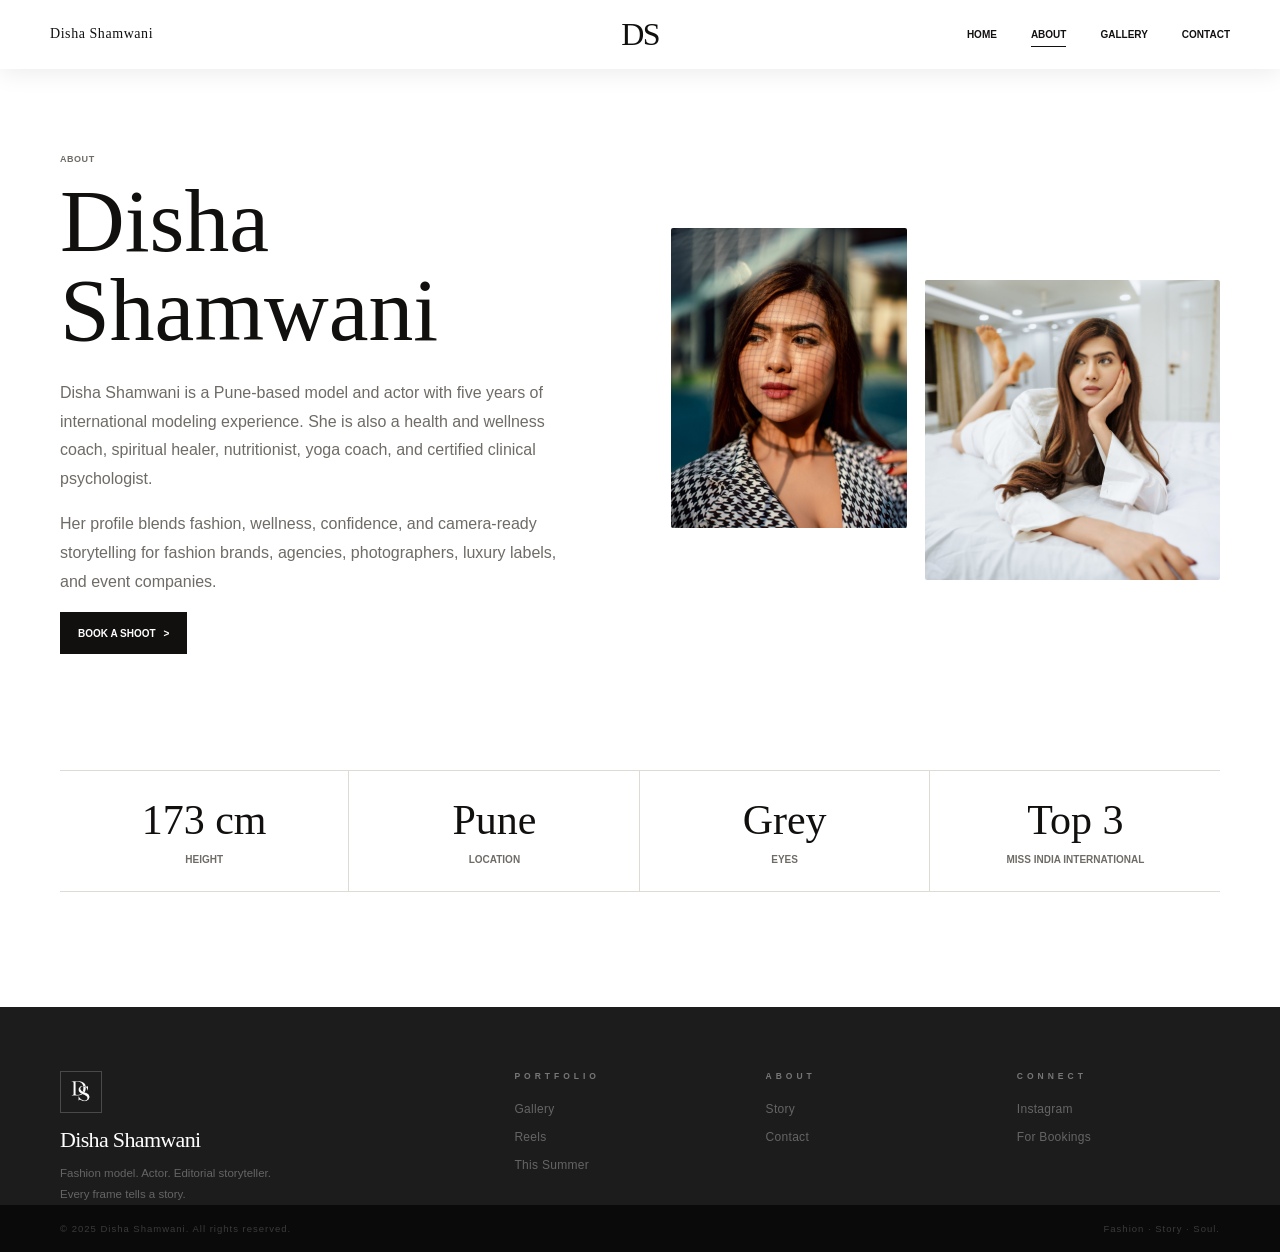
<file: about.html>
<!doctype html>
<html lang="en">
  <head>
    <meta charset="utf-8">
    <meta name="viewport" content="width=device-width, initial-scale=1">
    <title>About | Disha Shamwani</title>
    <link rel="stylesheet" href="styles.css">
  </head>
  <body>
    <header class="site-header">
      <nav class="nav-shell" aria-label="Primary navigation">
        <a class="brand-name" href="index.html">Disha Shamwani</a>
        <a class="brand-center" href="index.html" aria-label="Home">
          <span class="brand-mark">DS</span>
        </a>
        <div class="nav-links" data-nav-links>
          <a href="index.html">Home</a>
          <a class="active" href="about.html">About</a>
          <a href="gallery.html">Gallery</a>
          <a href="contact.html">Contact</a>
        </div>
        <button class="menu-toggle" type="button" data-menu-toggle aria-label="Open menu" aria-expanded="false"><span></span><span></span></button>
      </nav>
    </header>

    <main>
      <section class="website-section about-section">
        <div class="section-inner split-frame about-layout">
          <div class="split-copy reveal">
            <p class="eyebrow">About</p>
            <h1>Disha Shamwani</h1>
            <p>Disha Shamwani is a Pune-based model and actor with five years of international modeling experience. She is also a health and wellness coach, spiritual healer, nutritionist, yoga coach, and certified clinical psychologist.</p>
            <p>Her profile blends fashion, wellness, confidence, and camera-ready storytelling for fashion brands, agencies, photographers, luxury labels, and event companies.</p>
            <a class="dark-button" href="contact.html">Book A Shoot <span aria-hidden="true">></span></a>
          </div>
          <div class="split-media reveal">
            <img src="assets/images/disha-web/disha-106.jpg" alt="Disha Shamwani editorial portrait">
            <img src="assets/images/disha-web/disha-107.jpg" alt="Disha Shamwani fashion editorial">
          </div>
        </div>
      </section>

      <section class="website-section about-stats-section">
        <div class="section-inner stats-frame stats-band reveal">
          <div><strong>173 cm</strong><span>Height</span></div>
          <div><strong>Pune</strong><span>Location</span></div>
          <div><strong>Grey</strong><span>Eyes</span></div>
          <div><strong>Top 3</strong><span>Miss India International</span></div>
        </div>
      </section>
    </main>

    <footer class="site-footer">
      <div data-anim>
        <div class="ft-brand-mark"><img src="assets/images/ds-logo.png" alt="Disha Shamwani"></div>
        <p class="ft-brand-name">Disha Shamwani</p>
        <p class="ft-desc">Fashion model. Actor. Editorial storyteller. Every frame tells a story.</p>
      </div>
      <div data-anim data-delay="1">
        <p class="ft-col-title">Portfolio</p>
        <ul class="ft-links">
          <li><a href="gallery.html">Gallery</a></li>
          <li><a href="gallery.html">Reels</a></li>
          <li><a href="index.html#summer">This Summer</a></li>
        </ul>
      </div>
      <div data-anim data-delay="2">
        <p class="ft-col-title">About</p>
        <ul class="ft-links">
          <li><a href="about.html">Story</a></li>
          <li><a href="contact.html">Contact</a></li>
        </ul>
      </div>
      <div data-anim data-delay="3">
        <p class="ft-col-title">Connect</p>
        <ul class="ft-links">
          <li><a href="#">Instagram</a></li>
          <li><a href="contact.html">For Bookings</a></li>
        </ul>
      </div>
    </footer>
    <div class="ft-bottom">
      <span class="ft-copy">© 2025 Disha Shamwani. All rights reserved.</span>
      <span class="ft-copy">Fashion · Story · Soul.</span>
    </div>
    <script src="script.js"></script>
  </body>
</html>
</file>
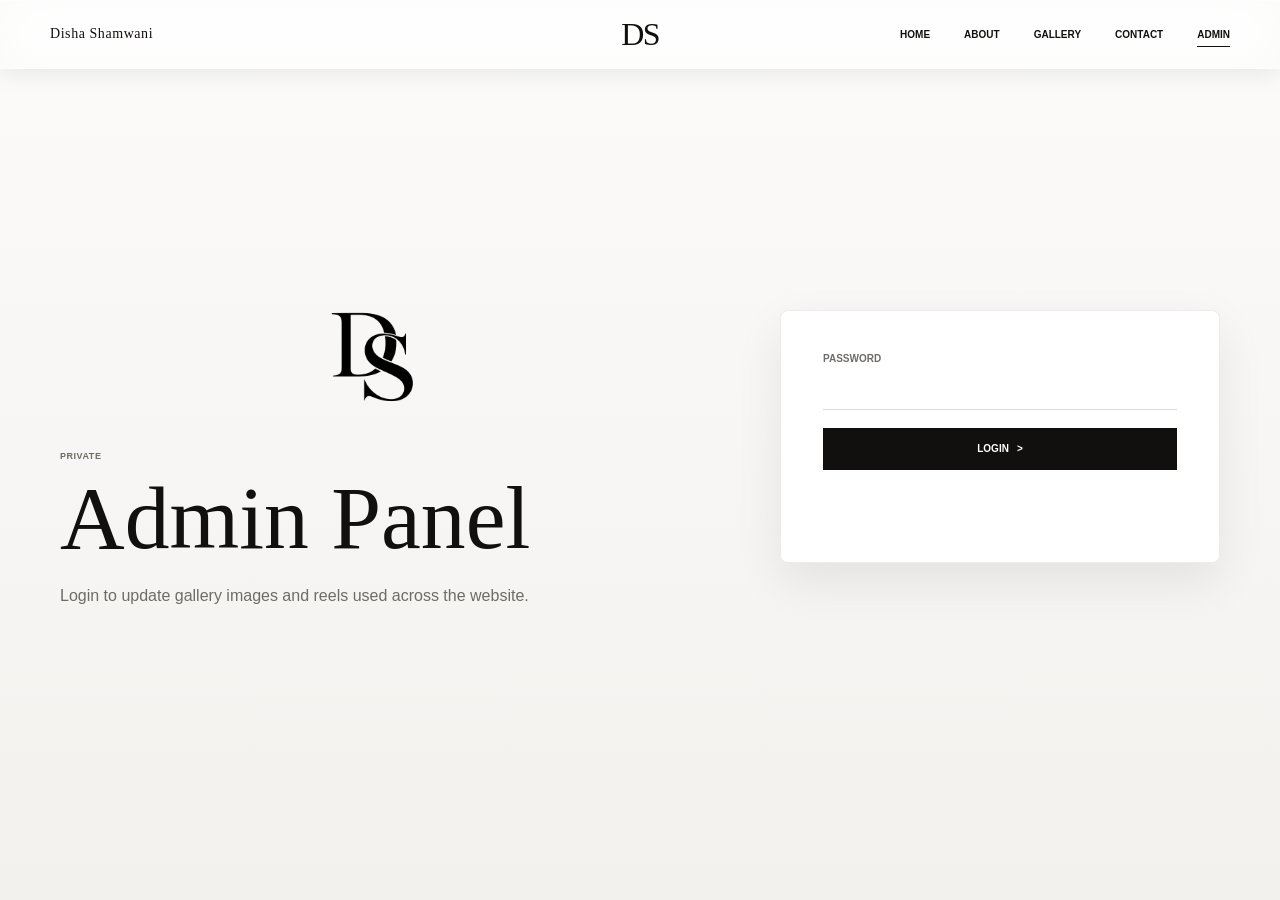
<file: admin.html>
<!doctype html>
<html lang="en">
  <head>
    <meta charset="utf-8">
    <meta name="viewport" content="width=device-width, initial-scale=1">
    <title>Admin | Disha Shamwani</title>
    <link rel="stylesheet" href="styles.css">
  </head>
  <body>
    <header class="site-header">
      <nav class="nav-shell" aria-label="Primary navigation">
        <a class="brand-name" href="index.html">Disha Shamwani</a>
        <a class="brand-center" href="index.html" aria-label="Home">
          <span class="brand-mark">DS</span>
        </a>
        <div class="nav-links" data-nav-links>
          <a href="index.html">Home</a>
          <a href="about.html">About</a>
          <a href="gallery.html">Gallery</a>
          <a href="contact.html">Contact</a>
          <a class="active" href="admin.html">Admin</a>
        </div>
        <button class="menu-toggle" type="button" data-menu-toggle aria-label="Open menu" aria-expanded="false"><span></span><span></span></button>
      </nav>
    </header>

    <main class="admin-main">
      <section class="admin-login page-section reveal" data-admin-login>
        <div>
          <img class="page-logo-mark" src="assets/images/ds-logo.png" alt="DS logo">
          <p class="eyebrow">Private</p>
          <h1>Admin Panel</h1>
          <p>Login to update gallery images and reels used across the website.</p>
        </div>
        <form class="admin-card" data-login-form>
          <label>
            <span>Password</span>
            <input name="password" type="password" autocomplete="current-password" required>
          </label>
          <button class="dark-button" type="submit">Login <span aria-hidden="true">></span></button>
          <p class="admin-message" data-login-message></p>
        </form>
      </section>

      <section class="admin-dashboard page-section" data-admin-dashboard hidden>
        <div class="admin-topline">
          <div>
            <p class="eyebrow">Dashboard</p>
            <h1>Media Manager</h1>
          </div>
          <div class="admin-actions">
            <button class="ghost-button" type="button" data-reset-media>Reset</button>
            <button class="dark-button" type="button" data-logout>Logout</button>
          </div>
        </div>

        <div class="admin-note">
          Drag files from your device to add new media, or drop a file on any existing preview to replace that exact website item.
        </div>

        <div class="drop-zone" data-drop-zone>
          <input type="file" data-file-input accept="image/*,video/*" multiple>
          <strong>Drop images or reels here</strong>
          <span>or click to choose from device</span>
        </div>

        <form class="admin-add" data-add-media>
          <label>
            <span>Type</span>
            <select name="type">
              <option value="image">Image</option>
              <option value="video">Video</option>
            </select>
          </label>
          <label>
            <span>Title / Alt text</span>
            <input name="title" type="text" placeholder="Editorial portrait">
          </label>
          <label>
            <span>File path or URL</span>
            <input name="src" type="text" placeholder="assets/images/ds-logo.png" required>
          </label>
          <label>
            <span>Poster image</span>
            <input name="poster" type="text" placeholder="Only for videos">
          </label>
          <button class="dark-button" type="submit">Add Media <span aria-hidden="true">></span></button>
        </form>

        <div class="admin-tabs">
          <button class="admin-tab is-active" data-tab="home">Home Page</button>
          <button class="admin-tab" data-tab="gallery">Gallery</button>
          <button class="admin-tab" data-tab="all">All Media</button>
        </div>

        <div class="admin-list" data-admin-list></div>
      </section>
    </main>

    <script src="script.js"></script>
  </body>
</html>
</file>
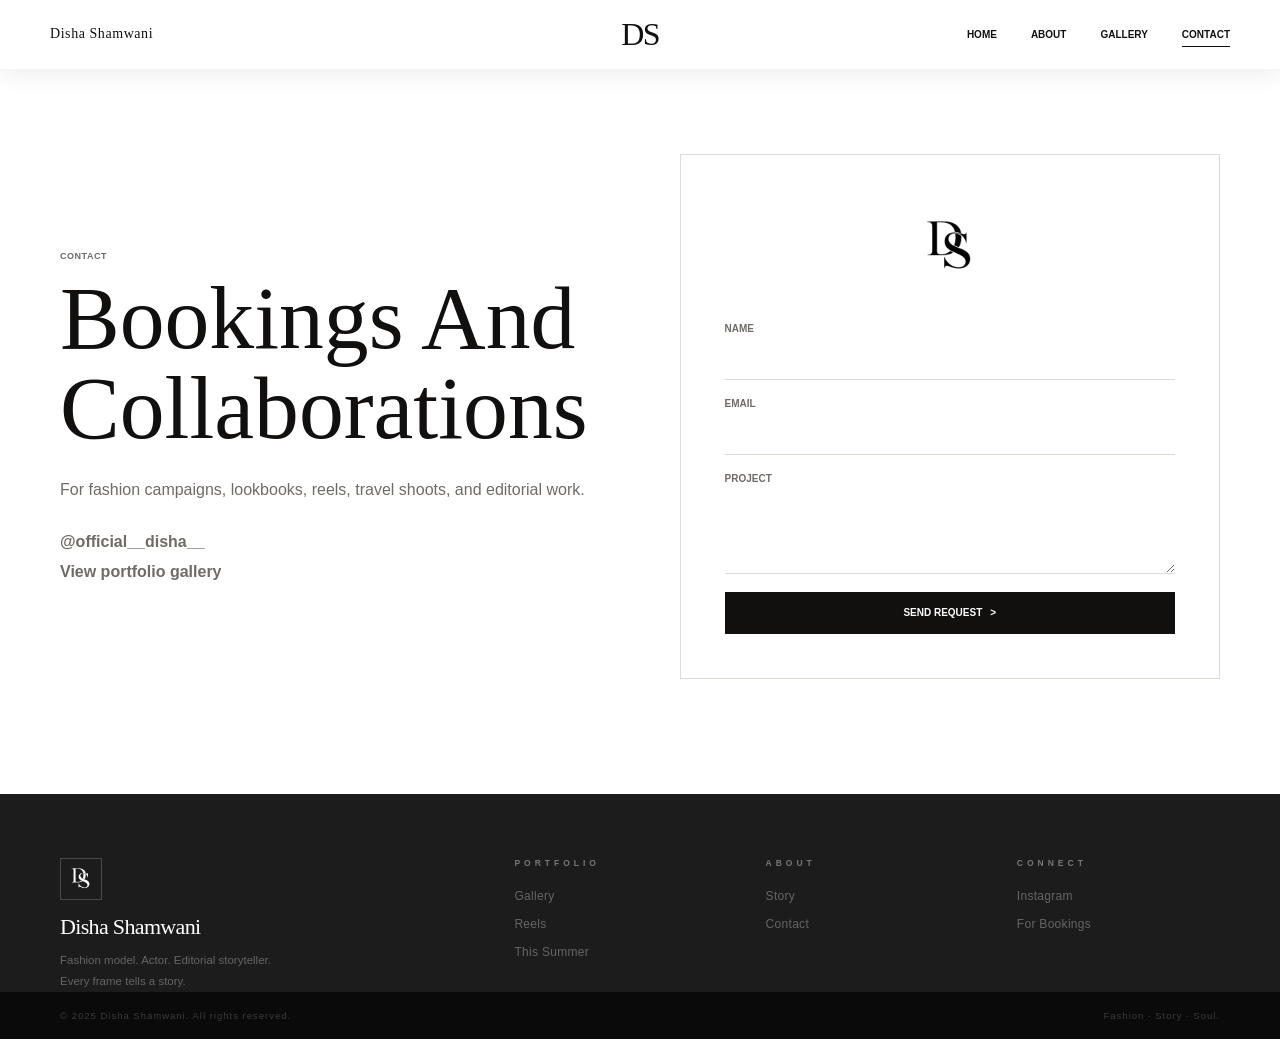
<file: contact.html>
<!doctype html>
<html lang="en">
  <head>
    <meta charset="utf-8">
    <meta name="viewport" content="width=device-width, initial-scale=1">
    <title>Contact | Disha Shamwani</title>
    <link rel="stylesheet" href="styles.css">
  </head>
  <body>
    <header class="site-header">
      <nav class="nav-shell" aria-label="Primary navigation">
        <a class="brand-name" href="index.html">Disha Shamwani</a>
        <a class="brand-center" href="index.html" aria-label="Home">
          <span class="brand-mark">DS</span>
        </a>
        <div class="nav-links" data-nav-links>
          <a href="index.html">Home</a>
          <a href="about.html">About</a>
          <a href="gallery.html">Gallery</a>
          <a class="active" href="contact.html">Contact</a>
        </div>
        <button class="menu-toggle" type="button" data-menu-toggle aria-label="Open menu" aria-expanded="false"><span></span><span></span></button>
      </nav>
    </header>

    <main>
      <section class="website-section contact-section">
        <div class="section-inner contact-page">
          <div class="contact-copy reveal">
            <p class="eyebrow">Contact</p>
            <h1>Bookings And Collaborations</h1>
            <p>For fashion campaigns, lookbooks, reels, travel shoots, and editorial work.</p>
            <div class="contact-methods">
              <a href="https://www.instagram.com/official__disha__?igsh=MW9ib3F6MWxya3UzYw==" target="_blank" rel="noreferrer">@official__disha__</a>
              <a href="gallery.html">View portfolio gallery</a>
            </div>
          </div>
          <form class="contact-form reveal" action="mailto:booking@example.com" method="post" enctype="text/plain">
            <img class="form-logo-mark" src="assets/images/ds-logo.png" alt="DS logo">
            <label>
              <span>Name</span>
              <input name="name" type="text" required>
            </label>
            <label>
              <span>Email</span>
              <input name="email" type="email" required>
            </label>
            <label>
              <span>Project</span>
              <textarea name="message" rows="5" required></textarea>
            </label>
            <button class="dark-button" type="submit">Send Request <span aria-hidden="true">></span></button>
          </form>
        </div>
      </section>
    </main>

    <footer class="site-footer">
      <div data-anim>
        <div class="ft-brand-mark"><img src="assets/images/ds-logo.png" alt="Disha Shamwani"></div>
        <p class="ft-brand-name">Disha Shamwani</p>
        <p class="ft-desc">Fashion model. Actor. Editorial storyteller. Every frame tells a story.</p>
      </div>
      <div data-anim data-delay="1">
        <p class="ft-col-title">Portfolio</p>
        <ul class="ft-links">
          <li><a href="gallery.html">Gallery</a></li>
          <li><a href="gallery.html">Reels</a></li>
          <li><a href="index.html#summer">This Summer</a></li>
        </ul>
      </div>
      <div data-anim data-delay="2">
        <p class="ft-col-title">About</p>
        <ul class="ft-links">
          <li><a href="about.html">Story</a></li>
          <li><a href="contact.html">Contact</a></li>
        </ul>
      </div>
      <div data-anim data-delay="3">
        <p class="ft-col-title">Connect</p>
        <ul class="ft-links">
          <li><a href="#">Instagram</a></li>
          <li><a href="contact.html">For Bookings</a></li>
        </ul>
      </div>
    </footer>
    <div class="ft-bottom">
      <span class="ft-copy">© 2025 Disha Shamwani. All rights reserved.</span>
      <span class="ft-copy">Fashion · Story · Soul.</span>
    </div>
    <script src="script.js"></script>
  </body>
</html>
</file>
<file: styles.css>
:root {
  --ink: #12100f;
  --muted: #6f6b66;
  --paper: #f2f1ee;
  --soft: #e6e5e1;
  --line: #dedbd5;
  --white: #ffffff;
  --shadow: 0 26px 80px rgba(18, 16, 15, 0.11);
}

* {
  box-sizing: border-box;
}

html {
  scroll-behavior: smooth;
}

body {
  margin: 0;
  font-family: "Helvetica Neue", Arial, Helvetica, sans-serif;
  color: var(--ink);
  background: var(--paper);
  letter-spacing: 0;
}

body.menu-open {
  overflow: hidden;
}

img,
video {
  display: block;
  max-width: 100%;
}

a {
  color: inherit;
  text-decoration: none;
}

.loader {
  position: fixed;
  inset: 0;
  z-index: 100;
  display: grid;
  place-items: center;
  background: linear-gradient(180deg, #f3f2ef 0%, #e8e7e3 100%);
  transition: opacity 700ms ease, visibility 700ms ease;
}

.loader.is-hidden {
  opacity: 0;
  visibility: hidden;
}

.loader-card {
  width: min(640px, 84vw);
  aspect-ratio: 16 / 9;
  display: grid;
  place-items: center;
  align-content: center;
  gap: 18px;
  background: var(--white);
  box-shadow: var(--shadow);
  animation: loaderPanel 2600ms cubic-bezier(0.2, 0.76, 0.16, 1) forwards;
}

.loader-monogram,
.hero-logo {
  font-family: Georgia, "Times New Roman", serif;
  font-size: clamp(42px, 6vw, 82px);
  line-height: 0.82;
  letter-spacing: -0.08em;
  animation: monogramSet 1600ms cubic-bezier(0.2, 0.76, 0.16, 1) both;
}

.loader-name {
  margin: 0;
  font-family: Georgia, "Times New Roman", serif;
  font-size: clamp(12px, 1.5vw, 18px);
  opacity: 0;
  animation: loaderText 1900ms ease 620ms forwards;
}

.site-header {
  position: fixed;
  top: 0;
  left: 0;
  right: 0;
  z-index: 20;
  background: rgba(242, 241, 238, 0.82);
  border-bottom: 1px solid rgba(18, 16, 15, 0.06);
  backdrop-filter: blur(16px);
}

.nav-shell {
  width: min(1160px, calc(100% - 32px));
  min-height: 64px;
  margin: 0 auto;
  display: grid;
  grid-template-columns: 1fr auto 1fr;
  align-items: center;
}

.brand {
  display: inline-flex;
  align-items: center;
  gap: 12px;
  font-family: Georgia, "Times New Roman", serif;
  font-size: 13px;
  text-transform: uppercase;
}

.brand-mark {
  width: 38px;
  height: 38px;
  display: inline-grid;
  place-items: center;
  border: 1px solid var(--ink);
  font-family: Georgia, "Times New Roman", serif;
  font-size: 13px;
  letter-spacing: -0.07em;
}

.brand-mark img {
  width: 100%;
  height: 100%;
  object-fit: contain;
}

img[src$="ds-logo.png"] {
  object-fit: contain;
  background: #f2f2f0;
}

.nav-links {
  display: flex;
  align-items: center;
  justify-content: center;
  gap: 30px;
  font-size: 10px;
  font-weight: 700;
  text-transform: uppercase;
}

.nav-links a {
  position: relative;
  padding: 8px 0;
}

.nav-links a::after {
  content: "";
  position: absolute;
  left: 0;
  right: 0;
  bottom: 1px;
  height: 1px;
  background: var(--ink);
  transform: scaleX(0);
  transform-origin: center;
  transition: transform 260ms ease;
}

.nav-links a:hover::after,
.nav-links .active::after {
  transform: scaleX(1);
}

.menu-toggle {
  display: grid;
  justify-self: end;
  width: 42px;
  height: 42px;
  border: 1px solid var(--line);
  background: var(--white);
}

.menu-toggle::before {
  content: "";
  width: 17px;
  height: 11px;
  border-top: 1px solid var(--ink);
  border-bottom: 1px solid var(--ink);
}

.menu-toggle span {
  display: block;
  width: 16px;
  height: 1px;
  margin: 5px auto;
  background: var(--ink);
  transition: transform 240ms ease;
}

.menu-toggle span {
  display: none;
}

.menu-open .menu-toggle span:first-child {
  transform: translateY(3px) rotate(45deg);
}

.menu-open .menu-toggle span:last-child {
  transform: translateY(-3px) rotate(-45deg);
}

.page-section {
  width: min(1160px, calc(100% - 32px));
  margin: 0 auto;
  padding: clamp(76px, 10vw, 124px) 0;
}

.reel-stage {
  min-height: 100vh;
  display: grid;
  place-items: center;
  padding: clamp(88px, 12vw, 150px) 16px clamp(42px, 7vw, 90px);
  background: linear-gradient(180deg, #f5f4f1 0%, #e6e5e1 100%);
}

.editorial-frame {
  width: min(980px, 86vw);
  min-height: min(420px, 72vh);
  display: grid;
  place-items: center;
  align-content: center;
  background: var(--white);
  box-shadow: var(--shadow);
  overflow: hidden;
}

.hero {
  min-height: 100vh;
}

.hero-frame {
  gap: 16px;
  opacity: 1;
  transform: translateY(0) scale(1);
}

.site-ready .hero-frame {
  opacity: 1;
  transform: translateY(0) scale(1);
  animation: panelIn 1250ms cubic-bezier(0.2, 0.76, 0.16, 1) 160ms both;
}

.hero-kicker {
  margin: 0;
  font-family: Georgia, "Times New Roman", serif;
  font-size: clamp(14px, 1.7vw, 22px);
  transform: translateY(0);
  opacity: 1;
}

.site-ready .hero-kicker {
  opacity: 1;
  transform: translateY(0);
  animation: copyIn 900ms ease 850ms both;
}

.hero-logo-image {
  width: clamp(92px, 12vw, 164px);
  aspect-ratio: 1;
  object-fit: cover;
  filter: contrast(1.05);
  animation: monogramSet 1600ms cubic-bezier(0.2, 0.76, 0.16, 1) both;
}

.hero-banner {
  width: 100%;
  height: clamp(150px, 22vw, 300px);
  margin-top: 18px;
  opacity: 1;
  transform: translateY(0);
  overflow: hidden;
  background: #f2f2f0;
}

.site-ready .hero-banner {
  opacity: 1;
  transform: translateY(0);
  animation: bannerReveal 1050ms cubic-bezier(0.2, 0.76, 0.16, 1) 520ms both;
}

.hero-banner img {
  width: 100%;
  height: 100%;
  object-fit: cover;
  object-position: center;
}

.eyebrow {
  margin: 0;
  font-size: 9px;
  font-weight: 700;
  text-transform: uppercase;
  letter-spacing: 0.06em;
  color: var(--muted);
}

h1,
h2,
.section-title {
  margin: 0;
  font-family: Georgia, "Times New Roman", serif;
  font-weight: 400;
  line-height: 1;
}

h1 {
  font-size: clamp(38px, 7vw, 90px);
}

.section-title,
h2 {
  font-size: clamp(24px, 4vw, 48px);
  text-align: center;
}

.pill-button,
.ghost-button,
.dark-button {
  display: inline-flex;
  align-items: center;
  justify-content: center;
  gap: 8px;
  min-height: 42px;
  padding: 0 17px;
  border-radius: 0;
  font-size: 10px;
  font-weight: 700;
  text-transform: uppercase;
  transition: transform 220ms ease, box-shadow 220ms ease, background 220ms ease;
}

.pill-button,
.ghost-button {
  border: 1px solid var(--line);
  background: rgba(255, 255, 255, 0.92);
  color: var(--ink);
}

.dark-button {
  border: 1px solid var(--ink);
  background: var(--ink);
  color: var(--white);
}

.pill-button:hover,
.ghost-button:hover,
.dark-button:hover {
  transform: translateY(-2px);
  box-shadow: 0 12px 28px rgba(18, 16, 15, 0.14);
}

.collection,
.reel-section {
  text-align: center;
}

.compact-frame {
  min-height: min(420px, 70vh);
  padding: clamp(28px, 5vw, 58px);
}

.collection .section-title {
  margin-top: 8px;
}

.image-ribbon {
  --drag-offset: 0px;
  width: 100%;
  cursor: grab;
  user-select: none;
  touch-action: pan-y;
  margin: 30px 0 24px;
  overflow: hidden;
  padding: 8px 0 14px;
}

.image-ribbon.is-dragging {
  cursor: grabbing;
}

.season-track {
  display: flex;
  width: max-content;
  gap: clamp(12px, 1.8vw, 22px);
  transform: translateX(var(--drag-offset));
  animation: seasonMarquee 34s linear infinite;
  will-change: transform;
}

.image-ribbon:hover .season-track,
.image-ribbon.is-dragging .season-track {
  animation-play-state: paused;
}

.season-card {
  flex: 0 0 clamp(92px, 12vw, 168px);
  aspect-ratio: 0.68;
  overflow: hidden;
  border-radius: 2px;
  background: var(--soft);
  box-shadow: 0 14px 24px rgba(18, 16, 15, 0.12);
  transform: translateY(0) rotate(0deg);
  transition: transform 420ms ease, filter 420ms ease;
}

.season-card:nth-child(3n + 1) {
  transform: translateY(8px) rotate(-1.2deg);
}

.season-card:nth-child(3n + 2) {
  transform: translateY(-4px) rotate(1deg);
}

.season-card:hover {
  transform: translateY(-10px) rotate(0deg) scale(1.025);
  filter: saturate(1.05);
}

.season-card img {
  width: 100%;
  height: 100%;
  object-fit: cover;
  pointer-events: none;
}

.split-frame,
.editorial-panel {
  position: relative;
  width: min(980px, 86vw);
  min-height: min(420px, 72vh);
  display: grid;
  grid-template-columns: minmax(220px, 0.9fr) minmax(240px, 1fr);
  align-items: center;
  gap: clamp(26px, 6vw, 78px);
  padding: clamp(30px, 6vw, 66px);
  overflow: hidden;
}

.giant-letter {
  position: absolute;
  left: 51%;
  top: 50%;
  transform: translate(-50%, -50%);
  font-family: Georgia, "Times New Roman", serif;
  font-size: clamp(160px, 22vw, 300px);
  color: rgba(18, 16, 15, 0.045);
  pointer-events: none;
}

.panel-watermark {
  position: absolute;
  inset: 50% auto auto 52%;
  z-index: 0;
  width: min(420px, 58vw);
  aspect-ratio: 1;
  opacity: 0.16;
  transform: translate(-50%, -50%) scale(1.08);
  object-fit: cover;
  pointer-events: none;
  filter: grayscale(1);
}

.editorial-panel img,
.split-frame img {
  position: relative;
  z-index: 1;
  width: 100%;
  max-height: 300px;
  aspect-ratio: 1.18;
  object-fit: cover;
  border-radius: 2px;
}

.split-frame > img:not(.panel-watermark),
.split-media img,
.media-wall img,
.page-logo-mark,
.form-logo-mark {
  background: #f2f2f0;
}

.editorial-copy {
  position: relative;
  z-index: 1;
}

.editorial-copy h2 {
  margin: 10px 0 8px;
  text-align: left;
}

.editorial-copy p:not(.eyebrow) {
  color: var(--muted);
  margin: 0 0 24px;
}

.reel-grid {
  display: grid;
  grid-template-columns: repeat(3, 1fr);
  gap: clamp(12px, 2vw, 22px);
  width: min(720px, 100%);
  margin-top: 30px;
}

.reel-grid video,
.video-wall video {
  width: 100%;
  aspect-ratio: 9 / 16;
  object-fit: cover;
  border-radius: 2px;
  background: #ddd;
}

.split-page,
.contact-page {
  min-height: 100vh;
  display: grid;
  grid-template-columns: 0.85fr 1.15fr;
  align-items: center;
  gap: clamp(34px, 8vw, 92px);
  padding-top: 96px;
}

.subpage-stage {
  min-height: 100vh;
  display: grid;
  place-items: center;
  padding: clamp(94px, 12vw, 150px) 16px clamp(42px, 7vw, 90px);
  background: linear-gradient(180deg, #f5f4f1 0%, #e6e5e1 100%);
}

.subpage-frame {
  min-height: auto;
  padding: clamp(34px, 6vw, 72px);
}

.subpage-frame.split-page,
.subpage-frame.contact-page {
  width: min(980px, 86vw);
  min-height: min(520px, 78vh);
  margin: 0;
  padding-top: clamp(34px, 6vw, 72px);
}

.split-copy h1,
.contact-copy h1,
.gallery-intro h1 {
  margin: 12px 0 24px;
}

.split-copy p:not(.eyebrow),
.contact-copy p:not(.eyebrow) {
  max-width: 560px;
  color: var(--muted);
  line-height: 1.8;
}

.split-media {
  display: grid;
  grid-template-columns: 0.8fr 1fr;
  gap: 18px;
  align-items: end;
}

.split-media img {
  width: 100%;
  aspect-ratio: 4 / 5;
  object-fit: cover;
}

.split-media img:first-child {
  margin-bottom: 52px;
}

.stats-band {
  display: grid;
  grid-template-columns: repeat(4, 1fr);
  gap: 1px;
  background: var(--line);
  padding: 1px;
}

.stats-band div {
  min-height: 120px;
  display: grid;
  place-items: center;
  align-content: center;
  gap: 10px;
  background: var(--white);
  text-align: center;
}

.stats-band strong {
  font-family: Georgia, "Times New Roman", serif;
  font-size: clamp(24px, 4vw, 42px);
  font-weight: 400;
}

.stats-band span {
  font-size: 10px;
  font-weight: 700;
  text-transform: uppercase;
  color: var(--muted);
}

.gallery-intro {
  padding: clamp(34px, 6vw, 70px);
  text-align: center;
}

.gallery-frame {
  width: min(980px, 86vw);
  min-height: auto;
  padding: clamp(30px, 5vw, 56px);
}

.page-logo-mark {
  width: min(180px, 34vw);
  aspect-ratio: 1;
  margin: 24px auto 0;
  object-fit: cover;
}

.media-wall {
  width: 100%;
  margin: 0 auto;
  columns: 4 150px;
  column-gap: 18px;
}

.media-wall img {
  width: 100%;
  margin: 0 0 18px;
  break-inside: avoid;
  border-radius: 2px;
}

.video-wall {
  display: grid;
  grid-template-columns: repeat(5, minmax(0, 1fr));
  gap: 16px;
  width: 100%;
}

.contact-form {
  display: grid;
  gap: 18px;
  padding: clamp(24px, 4vw, 44px);
  background: var(--white);
  box-shadow: var(--shadow);
}

.form-logo-mark {
  width: 96px;
  aspect-ratio: 1;
  object-fit: cover;
  margin: 0 auto 10px;
}

.contact-form label {
  display: grid;
  gap: 8px;
  font-size: 10px;
  font-weight: 700;
  text-transform: uppercase;
  color: var(--muted);
}

.contact-form input,
.contact-form textarea,
.admin-card input,
.admin-add input,
.admin-add select,
.admin-field input {
  width: 100%;
  border: 0;
  border-bottom: 1px solid var(--line);
  border-radius: 0;
  padding: 13px 0;
  background: transparent;
  color: var(--ink);
  font: inherit;
  outline: none;
}

.contact-form input:focus,
.contact-form textarea:focus {
  border-color: var(--ink);
}

.contact-methods {
  display: grid;
  gap: 12px;
  margin-top: 28px;
  font-weight: 700;
}

.site-footer {
  display: grid;
  grid-template-columns: 1.3fr 1fr 1fr;
  gap: 24px;
  padding: 44px max(24px, calc((100vw - 1160px) / 2));
  background: var(--ink);
  color: var(--white);
}

.site-footer .brand-mark {
  border-color: var(--white);
}

.site-footer p {
  margin: 12px 0 8px;
  font-size: 11px;
  text-transform: uppercase;
  color: rgba(255, 255, 255, 0.65);
}

.site-footer a {
  font-family: Georgia, "Times New Roman", serif;
  font-size: 19px;
}

.admin-login {
  min-height: 100vh;
  display: grid;
  grid-template-columns: 1fr minmax(280px, 440px);
  align-items: center;
  gap: clamp(28px, 8vw, 90px);
  padding-top: 96px;
}

.admin-login h1,
.admin-dashboard h1 {
  margin: 12px 0 20px;
}

.admin-tabs {
  display: flex;
  gap: 0;
  margin-bottom: 26px;
  border-bottom: 1px solid var(--line);
}

.admin-tab {
  padding: 10px 24px;
  background: none;
  border: none;
  border-bottom: 2px solid transparent;
  margin-bottom: -1px;
  font-size: 10px;
  font-weight: 700;
  text-transform: uppercase;
  letter-spacing: 0.06em;
  color: var(--muted);
  cursor: pointer;
  transition: color 180ms ease, border-color 180ms ease;
}

.admin-tab:hover {
  color: var(--ink);
}

.admin-tab.is-active {
  color: var(--ink);
  border-bottom-color: var(--ink);
}

.admin-group-heading {
  margin: 32px 0 12px;
  padding-bottom: 10px;
  border-bottom: 1px solid var(--line);
  font-family: Georgia, "Times New Roman", serif;
  font-size: clamp(14px, 1.4vw, 18px);
  font-weight: 400;
  color: var(--ink);
}

.admin-group-heading:first-child {
  margin-top: 0;
}

.admin-login p:not(.eyebrow),
.admin-note,
.admin-message {
  color: var(--muted);
  line-height: 1.7;
}

.admin-card,
.admin-add,
.admin-row {
  background: var(--white);
  box-shadow: 0 14px 34px rgba(18, 16, 15, 0.07);
}

.admin-card {
  display: grid;
  gap: 18px;
  padding: clamp(24px, 4vw, 42px);
}

.admin-card label,
.admin-add label,
.admin-field {
  display: grid;
  gap: 8px;
  font-size: 10px;
  font-weight: 700;
  text-transform: uppercase;
  color: var(--muted);
}

.admin-topline {
  display: flex;
  align-items: end;
  justify-content: space-between;
  gap: 24px;
  margin-bottom: 26px;
}

.admin-actions {
  display: flex;
  gap: 10px;
}

.admin-note {
  margin-bottom: 22px;
  padding: 16px 18px;
  background: rgba(255, 255, 255, 0.65);
}

.admin-note code {
  font-size: 12px;
}

.admin-add {
  display: grid;
  grid-template-columns: 120px 1fr 1.3fr 1fr auto;
  gap: 18px;
  align-items: end;
  padding: 22px;
  margin-bottom: 28px;
}

.admin-list {
  display: grid;
  gap: 14px;
}

.admin-row {
  display: grid;
  grid-template-columns: 112px 1fr 1.25fr 0.9fr 86px 68px 68px 178px;
  gap: 14px;
  align-items: center;
  padding: 14px;
}

.admin-preview {
  width: 100%;
  height: 116px;
  object-fit: cover;
  background: var(--soft);
}

.replace-target {
  position: relative;
  display: grid;
  gap: 8px;
  padding: 6px;
  border: 1px dashed transparent;
  background: rgba(255, 255, 255, 0.6);
  transition: border-color 180ms ease, background 180ms ease;
}

.replace-target input {
  display: none;
}

.replace-target button,
.admin-row-actions button {
  min-height: 30px;
  border: 1px solid var(--line);
  background: var(--white);
  color: var(--ink);
  font-size: 10px;
  font-weight: 700;
  text-transform: uppercase;
  cursor: pointer;
}

.replace-target::after {
  content: "Drop to replace";
  position: absolute;
  inset: 6px 6px 44px;
  display: grid;
  place-items: center;
  background: rgba(18, 16, 15, 0.68);
  color: var(--white);
  font-size: 10px;
  font-weight: 700;
  text-transform: uppercase;
  opacity: 0;
  pointer-events: none;
  transition: opacity 180ms ease;
}

.replace-target.is-dragging {
  border-color: var(--ink);
  background: var(--white);
}

.replace-target.is-dragging::after {
  opacity: 1;
}

.admin-toggle {
  display: inline-flex;
  align-items: center;
  gap: 8px;
  font-size: 12px;
  font-weight: 700;
  color: var(--ink);
}

.admin-toggle input:disabled {
  opacity: 0.35;
}

.drop-zone {
  position: relative;
  display: grid;
  place-items: center;
  gap: 8px;
  min-height: 156px;
  margin-bottom: 24px;
  border: 1px dashed rgba(18, 16, 15, 0.35);
  background: rgba(255, 255, 255, 0.72);
  text-align: center;
  cursor: pointer;
  transition: background 220ms ease, border-color 220ms ease, transform 220ms ease;
}

.drop-zone input {
  position: absolute;
  inset: 0;
  opacity: 0;
  pointer-events: none;
}

.drop-zone strong {
  font-family: Georgia, "Times New Roman", serif;
  font-size: clamp(24px, 4vw, 42px);
  font-weight: 400;
}

.drop-zone span {
  font-size: 12px;
  font-weight: 700;
  text-transform: uppercase;
  color: var(--muted);
}

.drop-zone.is-dragging {
  border-color: var(--ink);
  background: var(--white);
  transform: translateY(-2px);
}

.admin-row-actions {
  display: flex;
  gap: 6px;
  justify-content: end;
}

.admin-row-actions button {
  min-height: 34px;
}

.admin-row-actions button:disabled {
  opacity: 0.4;
  cursor: not-allowed;
}

.reveal {
  opacity: 0;
  transform: translateY(26px) scale(0.98);
  transition: opacity 900ms ease, transform 900ms cubic-bezier(0.2, 0.76, 0.16, 1);
}

.reveal.is-visible {
  opacity: 1;
  transform: translateY(0) scale(1);
}

@keyframes loaderPanel {
  0% {
    opacity: 0;
    transform: translateY(40px) scale(0.94);
  }
  30%,
  72% {
    opacity: 1;
    transform: translateY(0) scale(1);
  }
  100% {
    opacity: 0;
    transform: translateY(-18px) scale(0.985);
  }
}

@keyframes loaderText {
  0%,
  24% {
    opacity: 0;
    transform: translateY(8px);
  }
  45%,
  82% {
    opacity: 1;
    transform: translateY(0);
  }
  100% {
    opacity: 0;
    transform: translateY(-6px);
  }
}

@keyframes monogramSet {
  0% {
    opacity: 0;
    transform: translateY(18px) scale(0.92);
    filter: blur(5px);
  }
  100% {
    opacity: 1;
    transform: translateY(0) scale(1);
    filter: blur(0);
  }
}

@keyframes panelIn {
  0% {
    opacity: 0;
    transform: translateY(38px) scale(0.96);
    filter: blur(4px);
  }
  100% {
    opacity: 1;
    transform: translateY(0) scale(1);
    filter: blur(0);
  }
}

@keyframes copyIn {
  0% {
    opacity: 0;
    transform: translateY(18px);
  }
  100% {
    opacity: 1;
    transform: translateY(0);
  }
}

@keyframes bannerReveal {
  0% {
    opacity: 0;
    clip-path: inset(50% 0 50% 0);
    transform: translateY(34px) scaleY(0.72);
  }
  100% {
    opacity: 1;
    clip-path: inset(0 0 0 0);
    transform: translateY(0) scaleY(1);
  }
}

@keyframes seasonMarquee {
  from {
    transform: translateX(calc(-50% + var(--drag-offset)));
  }
  to {
    transform: translateX(var(--drag-offset));
  }
}

@media (min-width: 761px) {
  .menu-toggle {
    display: none;
  }
}

@media (max-width: 760px) {
  .nav-shell {
    grid-template-columns: 1fr auto;
  }

  .menu-toggle {
    position: fixed;
    top: 11px;
    right: 16px;
    z-index: 30;
    display: grid;
    place-content: center;
    border-color: var(--ink);
  }

  .nav-links {
    grid-column: 1 / -1;
    position: fixed;
    inset: 64px 0 0;
    display: grid;
    place-items: center;
    align-content: center;
    gap: 28px;
    background: rgba(242, 241, 238, 0.96);
    font-family: Georgia, "Times New Roman", serif;
    font-size: 38px;
    font-weight: 400;
    text-transform: none;
    opacity: 0;
    visibility: hidden;
    transform: translateY(-18px);
    transition: opacity 300ms ease, transform 300ms ease, visibility 300ms ease;
  }

  .menu-open .nav-links {
    opacity: 1;
    visibility: visible;
    transform: translateY(0);
  }

  .reel-stage {
    padding: 88px 14px 38px;
  }

  .editorial-frame,
  .split-frame,
  .editorial-panel {
    width: min(100%, 430px);
    min-height: 58vh;
  }

  .hero-frame {
    min-height: 52vh;
  }

  .hero-banner {
    height: clamp(130px, 44vw, 210px);
  }

  .image-ribbon {
    margin-left: -16px;
    margin-right: -16px;
    padding-left: 16px;
  }

  .season-card {
    flex-basis: min(34vw, 132px);
  }

  .editorial-panel,
  .split-frame,
  .split-page,
  .contact-page {
    grid-template-columns: 1fr;
  }

  .editorial-copy,
  .editorial-copy h2 {
    text-align: center;
  }

  .reel-grid {
    grid-template-columns: repeat(3, minmax(0, 1fr));
  }

  .video-wall,
  .stats-band,
  .site-footer,
  .admin-login,
  .admin-add,
  .admin-row {
    grid-template-columns: 1fr;
  }

  .admin-topline,
  .admin-actions,
  .admin-row-actions {
    align-items: stretch;
    flex-direction: column;
  }

  .split-media {
    grid-template-columns: 1fr 1fr;
  }

  .video-wall {
    width: min(420px, calc(100% - 32px));
  }
}

/* Proper website layout: full sections, not reel/card mockups. */
.website-section,
.subpage-stage {
  background: var(--paper);
  padding: clamp(72px, 9vw, 124px) 0;
  scroll-margin-top: 64px;
}

.section-inner {
  width: min(1160px, calc(100% - 32px));
  margin: 0 auto;
}

.site-hero {
  position: relative;
  min-height: 100vh;
  display: grid;
  align-items: end;
  overflow: hidden;
  background: #eeeae4;
}

.site-hero::after {
  content: "";
  position: absolute;
  inset: 0;
  background: linear-gradient(90deg, rgba(18, 16, 15, 0.5) 0%, rgba(18, 16, 15, 0.18) 34%, rgba(18, 16, 15, 0) 68%);
  pointer-events: none;
}

.hero-banner-image {
  position: absolute;
  inset: 0;
  width: 100%;
  height: 100%;
  object-fit: cover;
  object-position: center;
  transform: scale(1.04);
}

.site-ready .hero-banner-image {
  animation: heroBannerIn 1400ms cubic-bezier(0.2, 0.76, 0.16, 1) both;
}

.hero-content {
  position: relative;
  z-index: 1;
  width: min(1160px, calc(100% - 32px));
  margin: 0 auto clamp(40px, 7vw, 82px);
  display: grid;
  justify-items: start;
  gap: 14px;
  color: var(--white);
  text-shadow: 0 2px 26px rgba(18, 16, 15, 0.36);
}

.hero-content::before {
  content: none;
}

.hero-content .eyebrow {
  color: rgba(255, 255, 255, 0.82);
}

.hero-content h1 {
  max-width: 760px;
  font-size: clamp(56px, 11vw, 142px);
}

.hero-content .hero-logo-image {
  width: 72px;
  background: rgba(255, 255, 255, 0.9);
}

.collection {
  overflow: hidden;
}

.collection .section-inner,
.reel-section .section-inner {
  text-align: center;
}

.dress-like {
  background: var(--white);
}

.dress-like .split-frame {
  width: min(1160px, calc(100% - 32px));
  min-height: auto;
  background: transparent;
  box-shadow: none;
  padding: 0;
}

.dress-like .split-frame > img:not(.panel-watermark) {
  max-height: none;
  min-height: 560px;
  aspect-ratio: 4 / 5;
}

.panel-watermark {
  opacity: 0.09;
}

.editorial-frame,
.subpage-frame,
.gallery-frame {
  box-shadow: none;
}

.subpage-stage .editorial-frame {
  background: transparent;
}

.gallery-frame,
.subpage-frame.split-page,
.subpage-frame.contact-page {
  width: min(1160px, calc(100% - 32px));
}

.gallery-hero {
  padding: clamp(100px, 10vw, 132px) 0 clamp(18px, 3vw, 34px);
}

.gallery-intro {
  padding: 0;
}

.gallery-intro h1 {
  font-size: clamp(46px, 7vw, 92px);
  margin-bottom: 0;
}

.gallery-listing {
  padding-top: 0;
}

.media-wall {
  columns: 4 240px;
}

.contact-form {
  box-shadow: none;
  border: 1px solid var(--line);
}

@keyframes heroBannerIn {
  0% {
    opacity: 0;
    transform: scale(1.1);
    filter: blur(5px);
  }
  100% {
    opacity: 1;
    transform: scale(1.04);
    filter: blur(0);
  }
}

@media (max-width: 760px) {
  .site-hero {
    min-height: 82vh;
  }

  .hero-banner-image {
    object-position: center top;
  }

  .hero-content {
    margin-bottom: 34px;
  }

  .hero-content h1 {
    font-size: clamp(42px, 14vw, 68px);
  }

  .dress-like .split-frame > img:not(.panel-watermark) {
    min-height: 420px;
  }
}

/* Final portfolio corrections. */
.loader {
  background: var(--white);
}

.loader-video {
  width: min(760px, 88vw);
  aspect-ratio: 16 / 9;
  object-fit: contain;
  background: var(--white);
  animation: loaderPanel 2600ms cubic-bezier(0.2, 0.76, 0.16, 1) both;
}

.loader .loader-name {
  position: absolute;
  left: 50%;
  bottom: clamp(34px, 8vh, 76px);
  transform: translateX(-50%);
}

.site-hero {
  min-height: auto;
  display: block;
  padding-top: 64px;
  background: var(--white);
}

.site-hero::after {
  background: linear-gradient(90deg, rgba(18, 16, 15, 0.48) 0%, rgba(18, 16, 15, 0.16) 32%, rgba(18, 16, 15, 0) 68%);
}

.hero-banner-image {
  position: relative;
  width: 100%;
  height: auto;
  min-height: 0;
  object-fit: contain;
  object-position: center;
  transform: none;
}

.site-ready .hero-banner-image {
  animation: bannerFullReveal 1250ms cubic-bezier(0.2, 0.76, 0.16, 1) both;
}

.hero-content {
  position: absolute;
  left: max(32px, calc((100vw - 1160px) / 2));
  bottom: clamp(30px, 5vw, 74px);
  width: min(660px, calc(100% - 48px));
  margin: 0;
}

.collection.website-section {
  background: var(--white);
}

.collection .section-inner {
  width: min(1240px, calc(100% - 32px));
}

.season-card {
  flex-basis: clamp(132px, 13.8vw, 190px);
  aspect-ratio: 0.72;
  box-shadow: none;
  border-radius: 2px;
}

.season-card:nth-child(3n + 1),
.season-card:nth-child(3n + 2) {
  transform: none;
}

.season-card:hover {
  transform: translateY(-8px) scale(1.018);
}

.dress-like .split-frame {
  grid-template-columns: minmax(280px, 0.9fr) minmax(320px, 1fr);
  align-items: center;
}

.editorial-copy {
  min-height: 360px;
  display: grid;
  place-content: center;
  justify-items: start;
  overflow: hidden;
}

.copy-watermark {
  position: absolute;
  left: 50%;
  top: 50%;
  z-index: 0;
  width: min(360px, 70vw);
  aspect-ratio: 1;
  opacity: 0.1;
  transform: translate(-50%, -50%);
  pointer-events: none;
}

.editorial-copy > :not(.copy-watermark) {
  position: relative;
  z-index: 1;
}

.panel-watermark {
  display: none;
}

.contact-section {
  background: var(--white);
  padding-top: clamp(116px, 12vw, 164px);
}

.contact-section .contact-page {
  min-height: auto;
  padding-top: 0;
}

.contact-form {
  background: transparent;
}

@keyframes bannerFullReveal {
  0% {
    opacity: 0;
    transform: translateY(24px) scale(1.025);
    filter: blur(4px);
  }
  100% {
    opacity: 1;
    transform: translateY(0) scale(1);
    filter: blur(0);
  }
}

@media (max-width: 760px) {
  .site-hero {
    padding-top: 64px;
  }

  .site-hero::after {
    background: linear-gradient(180deg, rgba(18, 16, 15, 0) 0%, rgba(18, 16, 15, 0.5) 72%, rgba(18, 16, 15, 0.58) 100%);
  }

  .hero-banner-image {
    min-height: 72vh;
    object-fit: cover;
    object-position: center top;
  }

  .hero-content {
    left: 20px;
    bottom: 26px;
    width: calc(100% - 40px);
  }

  .season-card {
    flex-basis: min(42vw, 156px);
  }

  .dress-like .split-frame {
    grid-template-columns: 1fr;
  }

  .editorial-copy {
    min-height: 260px;
    justify-items: center;
    text-align: center;
  }
}

/* === Animation sequence fix === */

/* 1. Loader: no card shape, no white box, video plays in full then JS fades whole loader */
.loader {
  display: flex;
  flex-direction: column;
  align-items: center;
  justify-content: center;
  gap: 28px;
  background: var(--white);
}

.loader-video {
  width: min(520px, 82vw);
  max-height: 58vh;
  aspect-ratio: auto;    /* let the mp4's natural ratio show, no forced 16:9 box */
  object-fit: contain;
  background: transparent;
  animation: none; /* JS-controlled dismiss via hideLoader() */
}

/* 2. Tagline under logo: simple fade-in only — whole loader fades together when video ends */
.loader .loader-name {
  position: static;
  left: auto;
  bottom: auto;
  transform: none;
  font-family: Georgia, "Times New Roman", serif;
  font-size: clamp(11px, 1.4vw, 15px);
  letter-spacing: 0.24em;
  text-transform: uppercase;
  opacity: 0;
  animation: loaderTaglineIn 800ms ease 500ms forwards;
}

@keyframes loaderTaglineIn {
  from { opacity: 0; transform: translateY(6px); }
  to   { opacity: 1; transform: translateY(0); }
}

.site-hero {
  min-height: 100vh;
  padding-top: 64px;
  display: grid;
  place-items: stretch;
  overflow: hidden;
  background: var(--white);
}

.site-hero::after {
  background: linear-gradient(180deg, rgba(18, 16, 15, 0) 0%, rgba(18, 16, 15, 0.22) 46%, rgba(18, 16, 15, 0.36) 100%);
}

.hero-banner-image {
  width: 100%;
  height: calc(100vh - 64px);
  min-height: 560px;
  object-fit: cover;
  object-position: center;
  transform-origin: center bottom;
}

.site-ready .hero-banner-image {
  animation: bannerLiftIn 1400ms cubic-bezier(0.2, 0.76, 0.16, 1) both;
}

.hero-content {
  position: absolute;
  left: 50%;
  top: 54%;
  bottom: auto;
  width: min(920px, calc(100% - 40px));
  margin: 0;
  justify-items: center;
  text-align: center;
  transform: translate(-50%, -50%);
  color: var(--white);
  text-shadow: 0 2px 24px rgba(18, 16, 15, 0.34);
}

.hero-tagline {
  margin: 0;
  font-family: Georgia, "Times New Roman", serif;
  font-size: clamp(18px, 2.2vw, 30px);
  line-height: 1;
  white-space: nowrap;
}

.light-button {
  display: inline-flex;
  align-items: center;
  justify-content: center;
  min-height: 34px;
  padding: 0 16px;
  border: 1px solid rgba(255, 255, 255, 0.82);
  background: rgba(255, 255, 255, 0.92);
  color: var(--ink);
  font-size: 10px;
  font-weight: 700;
  text-transform: uppercase;
  text-shadow: none;
}

.collection.website-section,
.reel-section.website-section,
.about-section,
.about-stats-section {
  background: var(--white);
}

.season-card {
  flex-basis: clamp(126px, 12vw, 176px);
  aspect-ratio: 0.66;
}

.dress-like .split-frame,
.about-layout {
  width: min(1160px, calc(100% - 32px));
  min-height: auto;
  display: grid;
  grid-template-columns: minmax(300px, 0.95fr) minmax(300px, 1fr);
  gap: clamp(36px, 7vw, 96px);
  padding: 0;
}

.dress-like .split-frame > img:not(.panel-watermark) {
  width: 100%;
  min-height: 620px;
  aspect-ratio: 4 / 5;
  object-fit: cover;
}

.editorial-copy {
  position: relative;
  min-height: 420px;
  display: grid;
  place-content: center;
  justify-items: start;
  padding: clamp(28px, 5vw, 70px);
}

.editorial-copy h2 {
  text-align: left;
  font-size: clamp(44px, 6vw, 82px);
}

.copy-watermark {
  width: min(470px, 80vw);
  opacity: 0.08;
}

.about-layout .split-media img {
  aspect-ratio: 0.72;
}

.about-section {
  padding-top: clamp(118px, 12vw, 170px);
}

.about-stats-section {
  padding-top: 0;
}

.about-section .reveal,
.about-stats-section .reveal {
  opacity: 1;
  transform: none;
}

.stats-band {
  background: transparent;
  border-top: 1px solid var(--line);
  border-bottom: 1px solid var(--line);
  padding: 0;
}

.stats-band div {
  border-right: 1px solid var(--line);
}

.stats-band div:last-child {
  border-right: 0;
}

.reel-grid {
  width: min(920px, 100%);
}

.reel-grid video {
  border-radius: 0;
}

@keyframes bannerLiftIn {
  0% {
    opacity: 0;
    transform: translateY(86px) scale(0.96);
    filter: blur(4px);
  }
  100% {
    opacity: 1;
    transform: translateY(0) scale(1);
    filter: blur(0);
  }
}

@media (max-width: 760px) {
  .hero-banner-image {
    height: calc(86vh - 64px);
    min-height: 0;
    object-position: center top;
  }

  .hero-content {
    top: 58%;
  }

  .dress-like .split-frame,
  .about-layout {
    grid-template-columns: 1fr;
  }

  .dress-like .split-frame > img:not(.panel-watermark) {
    min-height: 430px;
  }

  .editorial-copy {
    min-height: 300px;
    justify-items: center;
    text-align: center;
  }

  .editorial-copy h2 {
    text-align: center;
  }
}

.site-hero .hero-content {
  position: absolute;
  inset: 64px 0 0;
  width: 100%;
  height: calc(100% - 64px);
  display: flex;
  flex-direction: column;
  align-items: center;
  justify-content: center;
  gap: 16px;
  margin: 0;
  transform: none;
  text-align: center;
}

/* Reference polish pass: full website sections with the reel-style reveal rhythm. */
.site-hero {
  position: relative;
  min-height: 100vh;
  padding-top: 64px;
  display: block;
  background: var(--white);
}

.site-hero::after {
  content: "";
  position: absolute;
  inset: 64px 0 0;
  z-index: 1;
  background: linear-gradient(180deg, rgba(18, 16, 15, 0) 18%, rgba(18, 16, 15, 0.18) 55%, rgba(18, 16, 15, 0.4) 100%);
  pointer-events: none;
}

.hero-banner-image {
  position: relative;
  z-index: 0;
  width: 100%;
  height: calc(100vh - 64px);
  min-height: 560px;
  object-fit: cover;
  object-position: center;
  transform-origin: center bottom;
}

.site-ready .hero-banner-image {
  animation: bannerLiftIn 1400ms cubic-bezier(0.2, 0.76, 0.16, 1) both;
}

.site-hero .hero-content {
  inset: 64px 0 0;
  z-index: 2;
  width: 100%;
  height: calc(100vh - 64px);
  min-height: 560px;
  padding: 0 20px;
  color: var(--white);
  text-shadow: 0 2px 22px rgba(18, 16, 15, 0.38);
  opacity: 0;
  transform: translateY(16px);
}

.site-ready .site-hero .hero-content {
  animation: taglineFloatIn 820ms ease 760ms both;
}

.site-hero .hero-tagline {
  margin: 0;
  font-family: Georgia, "Times New Roman", serif;
  font-size: clamp(20px, 2.35vw, 34px);
  line-height: 1;
  white-space: nowrap;
}

.site-hero .light-button {
  min-height: 32px;
  padding: 0 15px;
  border-color: rgba(255, 255, 255, 0.76);
  background: rgba(255, 255, 255, 0.92);
}

.collection.website-section {
  padding-top: clamp(72px, 8vw, 112px);
  padding-bottom: clamp(58px, 7vw, 96px);
}

.image-ribbon {
  margin: 32px 0 26px;
  padding: 0;
}

.season-track {
  gap: clamp(16px, 2vw, 30px);
}

.season-card {
  flex: 0 0 clamp(148px, 14.4vw, 218px);
  aspect-ratio: 0.72;
  border-radius: 2px;
  box-shadow: none;
  background: var(--soft);
}

.season-card:nth-child(5n + 3) {
  transform: translateY(-16px) scale(1.04);
}

.image-ribbon:hover .season-card:nth-child(5n + 3),
.image-ribbon.is-dragging .season-card:nth-child(5n + 3) {
  transform: translateY(-22px) scale(1.055);
}

.dress-like.website-section {
  padding-top: clamp(74px, 9vw, 122px);
  padding-bottom: clamp(74px, 9vw, 122px);
}

.dress-like .split-frame > img:not(.panel-watermark) {
  min-height: 640px;
  max-height: 760px;
  aspect-ratio: 4 / 5;
  border-radius: 0;
}

.editorial-copy {
  min-height: 480px;
  background: var(--white);
}

.copy-watermark {
  width: min(500px, 74vw);
  opacity: 0.075;
}

.reel-section.website-section {
  padding-top: clamp(74px, 9vw, 118px);
  padding-bottom: clamp(82px, 10vw, 138px);
}

.reel-grid {
  width: min(980px, 100%);
  gap: clamp(14px, 2vw, 24px);
}

.reel-grid video {
  aspect-ratio: 9 / 16;
  border-radius: 2px;
  box-shadow: none;
}

.collection .reveal,
.dress-like .reveal,
.reel-section .reveal,
.gallery-listing .reveal {
  opacity: 1;
  transform: none;
}

.contact-section {
  background: var(--white);
  padding-top: clamp(118px, 12vw, 164px);
}

.contact-section .contact-page {
  min-height: auto;
  padding-top: 0;
}

.contact-section .reveal {
  opacity: 1;
  transform: none;
}

.contact-copy h1 {
  max-width: 720px;
  color: var(--ink);
}

.contact-copy p,
.contact-methods a {
  color: var(--muted);
}

.contact-form {
  background: var(--white);
  border: 1px solid var(--line);
}

@keyframes taglineFloatIn {
  from {
    opacity: 0;
    transform: translateY(18px);
  }
  to {
    opacity: 1;
    transform: translateY(0);
  }
}

@media (max-width: 760px) {
  .site-hero,
  .site-hero .hero-content,
  .hero-banner-image {
    min-height: 0;
  }

  .hero-banner-image,
  .site-hero .hero-content {
    height: calc(86vh - 64px);
  }

  .site-hero .hero-content {
    padding: 0 16px;
  }

  .site-hero .hero-tagline {
    font-size: clamp(17px, 5.4vw, 25px);
  }

  .season-card {
    flex-basis: min(43vw, 168px);
  }

  .season-card:nth-child(5n + 3) {
    transform: translateY(-8px) scale(1.025);
  }

  .dress-like .split-frame > img:not(.panel-watermark) {
    min-height: 430px;
    max-height: none;
  }

  .editorial-copy {
    min-height: 320px;
  }

  .reel-grid {
    grid-template-columns: repeat(3, minmax(0, 1fr));
    gap: 10px;
  }
}

/* ============================================================
   FINAL ANIMATION SEQUENCE FIX
   Sequence: logo video plays → loader fades → banner rises
             from below → tagline appears 2-3 s later
   ============================================================ */

/* Banner: rises from below after loader fully fades (700ms delay); slow and visible */
.site-ready .hero-banner-image {
  animation: bannerRiseUp 1800ms cubic-bezier(0.16, 1, 0.3, 1) 700ms both;
}

@keyframes bannerRiseUp {
  from {
    opacity: 0;
    transform: translateY(100px);
    filter: blur(4px);
  }
  to {
    opacity: 1;
    transform: translateY(0);
    filter: blur(0);
  }
}

/* Tagline: appears after banner is fully settled, slow visible fade-in */
.site-ready .site-hero .hero-content {
  animation: taglineFloatIn 1400ms ease 2900ms both;
}

@keyframes taglineFloatIn {
  from { opacity: 0; transform: translateY(28px); }
  to   { opacity: 1; transform: translateY(0); }
}

/* DS logo: multiply blend removes white background on light sections;
   footer uses invert so the mark reads white on dark background         */
img[src$="ds-logo.png"] {
  background: transparent;
  mix-blend-mode: multiply;
}

.site-footer img[src$="ds-logo.png"] {
  filter: invert(1);
  mix-blend-mode: normal;
}

/* Dress Like correction: right side is text only, no DS background mark. */
.dress-like .giant-letter,
.dress-like .panel-watermark,
.dress-like .copy-watermark {
  display: none !important;
}

.dress-like .split-frame {
  grid-template-columns: minmax(320px, 0.92fr) minmax(320px, 0.88fr);
  align-items: center;
}

.dress-like .editorial-copy {
  min-height: 620px;
  display: flex;
  flex-direction: column;
  align-items: center;
  justify-content: center;
  padding: clamp(24px, 5vw, 72px);
  text-align: center;
}

.dress-like .editorial-copy h2 {
  margin: 12px 0 10px;
  text-align: center;
  font-size: clamp(58px, 7vw, 98px);
}

.dress-like .editorial-copy p:not(.eyebrow) {
  margin-bottom: 26px;
}

@media (max-width: 760px) {
  .dress-like .split-frame {
    grid-template-columns: 1fr;
  }

  .dress-like .editorial-copy {
    min-height: 280px;
  }
}

/* This Summer reference ratio: uniform portrait cards, same height and shape. */
.collection.website-section {
  background: var(--white);
  padding-top: clamp(78px, 8.4vw, 118px);
}

.collection .section-title {
  margin-top: 8px;
  margin-bottom: 0;
}

.collection .image-ribbon {
  width: 100vw;
  margin: 34px 0 28px 50%;
  padding: 0;
  transform: translateX(-50%);
  overflow: hidden;
}

.collection .season-track {
  gap: clamp(18px, 2vw, 28px);
  align-items: stretch;
}

.collection .season-card,
.collection .season-card:nth-child(3n + 1),
.collection .season-card:nth-child(3n + 2),
.collection .season-card:nth-child(5n + 3),
.collection .season-card:hover,
.collection .image-ribbon:hover .season-card:nth-child(5n + 3),
.collection .image-ribbon.is-dragging .season-card:nth-child(5n + 3) {
  flex: 0 0 clamp(172px, 12.6vw, 214px);
  width: clamp(172px, 12.6vw, 214px);
  height: clamp(240px, 17.5vw, 296px);
  aspect-ratio: auto;
  border-radius: 2px;
  transform: none;
  box-shadow: none;
  filter: none;
}

.collection .season-card:hover {
  transform: translateY(-6px);
}

.collection .season-card img {
  width: 100%;
  height: 100%;
  object-fit: cover;
  object-position: center;
}

@media (max-width: 760px) {
  .collection .image-ribbon {
    margin-top: 26px;
  }

  .collection .season-track {
    gap: 14px;
  }

  .collection .season-card,
  .collection .season-card:nth-child(3n + 1),
  .collection .season-card:nth-child(3n + 2),
  .collection .season-card:nth-child(5n + 3),
  .collection .season-card:hover,
  .collection .image-ribbon:hover .season-card:nth-child(5n + 3),
  .collection .image-ribbon.is-dragging .season-card:nth-child(5n + 3) {
    flex-basis: 136px;
    width: 136px;
    height: 188px;
  }
}

/* Dress Like reference sequence: DS watermark sits behind, image slides up over it. */
.dress-like.website-section {
  background: var(--white);
  padding-top: clamp(76px, 9vw, 122px);
  padding-bottom: clamp(76px, 9vw, 122px);
}

.dress-like .split-frame {
  position: relative;
  width: min(1160px, calc(100% - 32px));
  min-height: 560px;
  grid-template-columns: minmax(280px, 1fr) minmax(280px, 1fr);
  gap: clamp(42px, 7vw, 104px);
  align-items: center;
  padding: 0;
  background: transparent;
  overflow: hidden;
}

.dress-like .split-frame::before {
  content: "";
  position: absolute;
  left: 50%;
  top: 50%;
  z-index: 0;
  width: clamp(260px, 32vw, 470px);
  aspect-ratio: 1;
  background: url("assets/images/ds-logo.png") center / contain no-repeat;
  opacity: 0.09;
  transform: translate(-50%, -50%);
  pointer-events: none;
  mix-blend-mode: multiply;
}

.dress-like .split-frame > img:not(.panel-watermark) {
  position: relative;
  z-index: 2;
  width: 100%;
  min-height: 0;
  max-height: none;
  aspect-ratio: 1 / 1;
  object-fit: cover;
  border-radius: 0;
  opacity: 0;
  transform: translateY(88px);
}

.site-ready .dress-like .split-frame.is-visible > img:not(.panel-watermark) {
  animation: dressImageSlideOverLogo 1050ms cubic-bezier(0.16, 1, 0.3, 1) both;
}

.dress-like .editorial-copy {
  position: relative;
  z-index: 1;
  min-height: 560px;
  display: grid;
  place-content: center;
  justify-items: center;
  padding: clamp(18px, 3vw, 40px);
  background: transparent;
  text-align: center;
}

.dress-like .editorial-copy h2 {
  margin: 10px 0 8px;
  text-align: center;
  font-size: clamp(30px, 3.4vw, 48px);
  text-transform: uppercase;
}

.dress-like .editorial-copy p:not(.eyebrow) {
  margin: 0 0 22px;
  color: var(--ink);
  font-size: 12px;
}

.dress-like .dark-button {
  min-height: 30px;
  padding: 0 15px;
  font-size: 9px;
  text-transform: none;
}

@keyframes dressImageSlideOverLogo {
  from {
    opacity: 0;
    transform: translateY(96px);
  }
  to {
    opacity: 1;
    transform: translateY(0);
  }
}

@media (max-width: 760px) {
  .dress-like .split-frame {
    width: min(430px, calc(100% - 28px));
    min-height: auto;
    grid-template-columns: 1fr;
    gap: 24px;
    padding: 0;
  }

  .dress-like .split-frame::before {
    left: 50%;
    top: 52%;
    width: min(280px, 74vw);
  }

  .dress-like .editorial-copy {
    min-height: 280px;
    padding: 6px 0 10px;
  }
}

/* Final Dress Like timing: show only the S watermark first, then slide image up. */
.dress-like .split-frame::before {
  content: "S";
  left: 49%;
  top: 50%;
  z-index: 0;
  width: auto;
  height: auto;
  background: none;
  font-family: Georgia, "Times New Roman", serif;
  font-size: clamp(210px, 27vw, 420px);
  line-height: 0.75;
  color: rgba(18, 16, 15, 0.075);
  opacity: 0;
  transform: translate(-50%, -50%) scale(0.96);
  mix-blend-mode: normal;
}

.site-ready .dress-like .split-frame.is-visible::before {
  animation: dressWatermarkFirst 650ms ease both;
}

.dress-like .split-frame > img:not(.panel-watermark) {
  opacity: 0;
  transform: translateY(96px);
}

.site-ready .dress-like .split-frame.is-visible > img:not(.panel-watermark) {
  animation: dressImageSlideOverLogo 1050ms cubic-bezier(0.16, 1, 0.3, 1) 680ms both;
}

@keyframes dressWatermarkFirst {
  from {
    opacity: 0;
    transform: translate(-50%, -46%) scale(0.92);
  }
  to {
    opacity: 1;
    transform: translate(-50%, -50%) scale(1);
  }
}

@media (max-width: 760px) {
  .dress-like .split-frame::before {
    left: 50%;
    top: 42%;
    font-size: clamp(170px, 62vw, 260px);
  }
}

/* Corrected Dress Like watermark: full DS first, image covers it so only S remains visible. */
.dress-like .split-frame::before {
  content: "";
  left: 47%;
  top: 50%;
  width: clamp(310px, 37vw, 540px);
  height: auto;
  aspect-ratio: 1;
  background: url("assets/images/ds-logo.png") center / contain no-repeat;
  color: transparent;
  opacity: 0;
  transform: translate(-50%, -50%) scale(0.96);
  mix-blend-mode: multiply;
}

.site-ready .dress-like .split-frame.is-visible::before {
  animation: dressWatermarkFirst 650ms ease both;
}

@keyframes dressWatermarkFirst {
  from {
    opacity: 0;
    transform: translate(-50%, -46%) scale(0.92);
  }
  to {
    opacity: 0.1;
    transform: translate(-50%, -50%) scale(1);
  }
}

@media (max-width: 760px) {
  .dress-like .split-frame::before {
    left: 46%;
    top: 45%;
    width: min(340px, 86vw);
    font-size: 0;
  }
}

/* ============================================================
   TAGLINE OVER BANNER — matches the loader tagline exactly:
   same Georgia serif, same letter-spacing, same gentle fade
   ============================================================ */

.site-hero .hero-tagline {
  font-family: Georgia, "Times New Roman", serif;
  font-size: clamp(13px, 1.6vw, 20px);
  letter-spacing: 0.26em;
  line-height: 1;
  font-weight: 400;
  white-space: nowrap;
}

/* Same gentle 6 px fade-up as the loader tagline animation */
@keyframes taglineFloatIn {
  from { opacity: 0; transform: translateY(6px); }
  to   { opacity: 1; transform: translateY(0); }
}

/* Tagline + button appear together after banner has risen */
.site-ready .site-hero .hero-content {
  animation: taglineFloatIn 1400ms ease 2900ms both;
}

@media (max-width: 760px) {
  .site-hero .hero-tagline {
    font-size: clamp(12px, 3.8vw, 17px);
    letter-spacing: 0.22em;
  }
}

/* ============================================================
   HERO BANNER — always visible; only position + blur animate,
   never opacity, so it can never get stuck invisible
   ============================================================ */

.site-hero {
  min-height: 100vh;
  overflow: hidden;
}

.hero-banner-image {
  opacity: 1;
  width: 100%;
  height: calc(100vh - 64px);
  min-height: 560px;
  object-fit: cover;
  object-position: center;
}

.site-ready .hero-banner-image {
  animation: bannerRiseUp 1800ms cubic-bezier(0.16, 1, 0.3, 1) 700ms both;
}

@keyframes bannerRiseUp {
  from {
    transform: translateY(100px);
    filter: blur(5px);
  }
  to {
    transform: translateY(0);
    filter: blur(0);
  }
}

/* ============================================================
   NOIR SCROLL ANIMATION SYSTEM
   [data-anim]        — fade + slide up (default)
   [data-anim="clip"] — clip-path curtain reveal (headings)
   [data-anim="scale"]— scale-fade (cards, images)
   data-delay="1–5"   — stagger offset
   ============================================================ */

[data-anim] {
  opacity: 0;
  transform: translateY(60px);
  transition: opacity 1s cubic-bezier(.16,1,.3,1), transform 1s cubic-bezier(.16,1,.3,1);
}
[data-anim].in { opacity: 1; transform: translateY(0); }

[data-anim][data-delay="1"] { transition-delay: .15s; }
[data-anim][data-delay="2"] { transition-delay: .30s; }
[data-anim][data-delay="3"] { transition-delay: .45s; }
[data-anim][data-delay="4"] { transition-delay: .60s; }
[data-anim][data-delay="5"] { transition-delay: .75s; }

[data-anim="clip"] {
  opacity: 0;
  clip-path: inset(0 0 100% 0);
  transform: translateY(24px);
  transition: opacity .8s ease, clip-path .9s cubic-bezier(.16,1,.3,1), transform .9s cubic-bezier(.16,1,.3,1);
}
[data-anim="clip"].in {
  opacity: 1;
  clip-path: inset(0 0 0% 0);
  transform: translateY(0);
}

[data-anim="scale"] {
  opacity: 0;
  transform: scale(.94) translateY(30px);
  transition: opacity 1s cubic-bezier(.16,1,.3,1), transform 1.1s cubic-bezier(.16,1,.3,1);
}
[data-anim="scale"].in { opacity: 1; transform: scale(1) translateY(0); }

/* ============================================================
   FOOTER — noir 4-column style
   ============================================================ */

.site-footer {
  grid-template-columns: 2fr 1fr 1fr 1fr;
  gap: 48px;
  padding: 64px 60px 0;
  background: #1c1c1c;
  color: var(--white);
  align-items: start;
}

.site-footer .ft-brand-mark {
  width: 42px;
  height: 42px;
  display: grid;
  place-items: center;
  border: 1px solid rgba(255,255,255,.2);
  margin-bottom: 14px;
}

.site-footer .ft-brand-mark img {
  width: 100%;
  height: 100%;
  object-fit: contain;
  filter: invert(1);
  mix-blend-mode: normal;
  background: transparent;
}

.site-footer .ft-brand-name {
  font-family: Georgia, "Times New Roman", serif;
  font-size: 22px;
  font-weight: 400;
  color: var(--white);
  letter-spacing: -0.03em;
  margin: 0 0 10px;
  text-transform: none;
}

.site-footer .ft-desc {
  font-size: 11.5px;
  color: rgba(255,255,255,.32);
  line-height: 1.85;
  font-weight: 400;
  max-width: 220px;
  margin: 0;
  text-transform: none;
}

.site-footer .ft-col-title {
  font-size: 8.5px;
  letter-spacing: 4px;
  text-transform: uppercase;
  color: rgba(255,255,255,.4);
  margin: 0 0 18px;
  font-weight: 700;
  font-family: "Helvetica Neue", Arial, sans-serif;
}

.site-footer .ft-links {
  list-style: none;
  padding: 0;
  margin: 0;
  display: flex;
  flex-direction: column;
  gap: 10px;
}

.site-footer .ft-links a {
  font-family: "Helvetica Neue", Arial, sans-serif;
  font-size: 12px;
  color: rgba(255,255,255,.32);
  text-decoration: none;
  font-weight: 400;
  letter-spacing: .3px;
  transition: color .2s;
}

.site-footer .ft-links a:hover { color: rgba(255,255,255,.72); }

.ft-bottom {
  background: #0a0a0a;
  padding: 18px 60px;
  display: flex;
  justify-content: space-between;
  align-items: center;
}

.ft-copy {
  font-size: 9.5px;
  color: rgba(255,255,255,.2);
  letter-spacing: 1px;
  font-weight: 400;
}

@media (max-width: 760px) {
  .site-footer {
    grid-template-columns: 1fr 1fr;
    padding: 40px 24px 0;
    gap: 32px;
  }
  .ft-bottom {
    padding: 16px 24px;
    flex-direction: column;
    gap: 6px;
    text-align: center;
  }
}

/* ============================================================
   NAVBAR — glassmorphism (matches noir style)
   ============================================================ */

.site-header {
  background: rgba(242, 241, 238, 0.62);
  backdrop-filter: blur(22px) saturate(180%);
  -webkit-backdrop-filter: blur(22px) saturate(180%);
  border-bottom: 1px solid rgba(255, 255, 255, 0.55);
  box-shadow: 0 1px 24px rgba(18, 16, 15, 0.07);
}

/* ============================================================
   LOADER TAGLINE — fires late enough for video to render first
   ============================================================ */

.loader .loader-name {
  animation: loaderTaglineIn 800ms ease 1600ms forwards;
}

/* ============================================================
   HERO BANNER — exact noir approach:
   image starts at scale(1.06) in CSS so no jump on site-ready,
   then slowly drifts to scale(1) over 8s — no blur, no delay
   ============================================================ */

.hero-banner-image {
  transform: scale(1.06);
}

.site-ready .hero-banner-image {
  animation: noirKenBurns 8s ease forwards;
}

@keyframes noirKenBurns {
  to { transform: scale(1); }
}

/* ============================================================
   HERO TAGLINE — appears after loader fully fades + banner moving
   Sequence: logo video → tagline under logo → loader fades →
             banner scales → hero tagline slides up
   ============================================================ */

.site-hero .hero-content {
  opacity: 0;
}

.site-ready .site-hero .hero-content {
  animation: noirSlideUp 900ms cubic-bezier(.16, 1, .3, 1) 1200ms both;
}

@keyframes noirSlideUp {
  from { opacity: 0; transform: translateY(26px); }
  to   { opacity: 1; transform: translateY(0); }
}

/* ============================================================
   NAV — gold accent line graphism on scroll
   ============================================================ */
.site-header { position: relative; }
.site-header::after {
  content: '';
  position: absolute;
  bottom: 0; left: 8%; right: 8%;
  height: 1px;
  background: linear-gradient(90deg, transparent, rgba(201,169,110,.5) 30%, rgba(201,169,110,.5) 70%, transparent);
  opacity: 0;
  transition: opacity .5s ease;
  pointer-events: none;
}
.site-header.scrolled::after { opacity: 1; }

/* ============================================================
   HOME MARQUEE TICKER
   ============================================================ */
.home-marquee {
  background: #12100f;
  padding: 14px 0;
  overflow: hidden;
  display: flex;
}
.hm-track {
  display: flex;
  white-space: nowrap;
  animation: homeMq 26s linear infinite;
  flex-shrink: 0;
}
@keyframes homeMq {
  from { transform: translateX(0); }
  to   { transform: translateX(-50%); }
}
.hm-item {
  font-size: 10.5px;
  letter-spacing: 4px;
  text-transform: uppercase;
  color: rgba(255,255,255,.32);
  font-weight: 300;
  padding: 0 28px;
  display: inline-flex;
  align-items: center;
  gap: 28px;
  font-family: "Helvetica Neue", Arial, sans-serif;
}
.hm-dot { font-size: 5px; color: #c9a96e; }

/* ============================================================
   SECTION GRAPHIC NUMBER — large outline number (01, 02, 03)
   ============================================================ */
.sec-graphic-num {
  position: absolute;
  right: -8px;
  top: 50%;
  transform: translateY(-50%);
  font-family: Georgia, "Times New Roman", serif;
  font-size: clamp(110px, 17vw, 220px);
  font-weight: 400;
  color: transparent;
  -webkit-text-stroke: 1px rgba(18,16,15,.055);
  line-height: 1;
  pointer-events: none;
  user-select: none;
  letter-spacing: -0.06em;
  z-index: 0;
}
.reel-section.website-section { overflow: hidden; }

/* ============================================================
   SECTION DESCRIPTION
   ============================================================ */
.section-desc {
  margin: 14px auto 0;
  max-width: 480px;
  font-size: 13px;
  color: var(--muted);
  line-height: 1.85;
  text-align: center;
  letter-spacing: 0.01em;
}

/* ============================================================
   STATS STRIP
   ============================================================ */
.stats-strip.website-section {
  background: #12100f;
  padding: clamp(44px, 6vw, 72px) 0;
}
.stats-row {
  display: flex;
  align-items: center;
  justify-content: space-between;
  gap: 16px;
}
.stat-block {
  flex: 1;
  display: flex;
  flex-direction: column;
  align-items: center;
  gap: 8px;
  text-align: center;
}
.stat-num {
  font-family: Georgia, "Times New Roman", serif;
  font-size: clamp(36px, 5.5vw, 66px);
  font-weight: 400;
  color: var(--white);
  letter-spacing: -0.04em;
  line-height: 1;
}
.stat-num span { font-size: .62em; color: #c9a96e; }
.stat-label {
  font-size: 9.5px;
  letter-spacing: 3px;
  text-transform: uppercase;
  color: rgba(255,255,255,.3);
  font-weight: 300;
}
.stat-divider {
  width: 1px;
  height: 52px;
  background: rgba(255,255,255,.1);
  flex-shrink: 0;
}
@media (max-width: 760px) {
  .stats-row { flex-wrap: wrap; gap: 32px 0; }
  .stat-block { flex: 0 0 50%; }
  .stat-divider { display: none; }
}

/* ============================================================
   QUOTE STRIP — dark full-width typographic section
   ============================================================ */
.quote-strip {
  background: #12100f;
  padding: clamp(60px, 9vw, 112px) clamp(24px, 6vw, 100px);
  text-align: center;
  position: relative;
  overflow: hidden;
}
.quote-strip::before {
  content: '\201C';
  position: absolute;
  top: -80px;
  left: 50%;
  transform: translateX(-50%);
  font-family: Georgia, "Times New Roman", serif;
  font-size: clamp(220px, 38vw, 480px);
  color: rgba(255,255,255,.022);
  line-height: 1;
  pointer-events: none;
  user-select: none;
}
.qs-inner {
  position: relative;
  z-index: 1;
  display: flex;
  flex-direction: column;
  align-items: center;
  gap: 26px;
}
.qs-text {
  font-family: Georgia, "Times New Roman", serif;
  font-size: clamp(22px, 3.8vw, 52px);
  font-weight: 400;
  color: var(--white);
  line-height: 1.25;
  letter-spacing: -0.02em;
  max-width: 720px;
}
.qs-attr-wrap {
  display: flex;
  align-items: center;
  gap: 16px;
}
.qs-line {
  width: 40px;
  height: 1px;
  background: rgba(255,255,255,.2);
}
.qs-attr {
  font-size: 9.5px;
  letter-spacing: 5px;
  text-transform: uppercase;
  color: rgba(255,255,255,.28);
  font-weight: 300;
}

/* ============================================================
   EDITORIAL COPY EXTRAS
   ============================================================ */
.editorial-desc {
  font-size: 13px;
  color: var(--muted);
  line-height: 1.85;
  margin: 0 0 12px;
  max-width: 380px;
}
.editorial-handle {
  font-size: 10px;
  letter-spacing: 3.5px;
  text-transform: uppercase;
  color: var(--muted);
  margin: 0 0 28px;
  font-weight: 300;
}
@media (max-width: 760px) {
  .editorial-desc, .editorial-handle { text-align: center; max-width: 100%; }
}

/* ============================================================
   NAVBAR — TRUE GLASSMORPHISM
   Overrides all earlier site-header rules with one clean block
   ============================================================ */
.site-header {
  position: fixed;
  top: 0; left: 0; right: 0;
  z-index: 200;

  /* Glass base */
  background: rgba(255, 255, 255, 0.18);
  backdrop-filter: blur(28px) saturate(200%) brightness(1.06);
  -webkit-backdrop-filter: blur(28px) saturate(200%) brightness(1.06);

  /* Glass border — light edge top & bottom */
  border-bottom: 1px solid rgba(255, 255, 255, 0.38);
  border-top: none;

  /* Depth shadow */
  box-shadow:
    0 4px 24px rgba(18, 16, 15, 0.08),
    inset 0 1px 0 rgba(255, 255, 255, 0.55);
}

/* Nav text stays readable over any background */
.nav-shell .brand,
.nav-links a {
  color: var(--ink);
  text-shadow: 0 1px 4px rgba(255,255,255,.5);
}

/* Gold accent line slides in on scroll */
.site-header::after {
  content: '';
  position: absolute;
  bottom: 0; left: 6%; right: 6%;
  height: 1px;
  background: linear-gradient(
    90deg,
    transparent 0%,
    rgba(201, 169, 110, 0.6) 25%,
    rgba(201, 169, 110, 0.6) 75%,
    transparent 100%
  );
  opacity: 0;
  transition: opacity .5s ease;
  pointer-events: none;
}
.site-header.scrolled::after { opacity: 1; }

@media (max-width: 760px) {
  .site-header {
    background: rgba(255, 255, 255, 0.22);
    backdrop-filter: blur(20px) saturate(180%);
    -webkit-backdrop-filter: blur(20px) saturate(180%);
  }
}

/* ============================================================
   REDESIGN: NAVBAR — name left | logo center | links right
   ============================================================ */

.brand-name {
  font-family: Georgia, "Times New Roman", serif;
  font-size: 14px;
  letter-spacing: 0.04em;
  color: var(--ink);
  text-decoration: none;
  white-space: nowrap;
  align-self: center;
}

.brand-center {
  display: flex;
  align-items: center;
  justify-content: center;
  text-decoration: none;
}

.brand-center .brand-mark {
  width: 40px;
  height: 40px;
  display: grid;
  place-items: center;
  border: 1px solid rgba(18, 16, 15, 0.18);
}

.nav-links {
  justify-self: end;
}

/* remove old brand rule */
.brand { display: none; }

@media (max-width: 760px) {
  .nav-shell {
    grid-template-columns: 1fr auto 1fr;
    align-items: center;
  }

  .brand-name {
    font-size: 12px;
  }

  .nav-links {
    justify-self: end;
  }
}

/* ============================================================
   REDESIGN: BANNER — slides up from below after loader
   ============================================================ */

.hero-banner-image {
  transform: translateY(100%);
  filter: blur(6px);
  opacity: 0;
}

.site-ready .hero-banner-image {
  animation: bannerSlideUp 1100ms cubic-bezier(0.16, 1, 0.3, 1) 120ms both;
}

@keyframes bannerSlideUp {
  from {
    transform: translateY(100%);
    filter: blur(6px);
    opacity: 0;
  }
  to {
    transform: translateY(0);
    filter: blur(0);
    opacity: 1;
  }
}

/* Tagline + button appear after banner settles */
.site-hero .hero-content {
  opacity: 0;
  transform: translateY(20px);
}

.site-ready .site-hero .hero-content {
  animation: heroContentIn 900ms cubic-bezier(0.16, 1, 0.3, 1) 960ms both;
}

@keyframes heroContentIn {
  from { opacity: 0; transform: translateY(20px); }
  to   { opacity: 1; transform: translateY(0); }
}

/* ============================================================
   REDESIGN: THIS SUMMER — static 5-card stepped cascade
   ============================================================ */

.summer-cascade {
  display: flex;
  align-items: flex-end;
  justify-content: center;
  gap: clamp(12px, 1.6vw, 22px);
  margin: 36px 0 28px;
  padding: 0 0 4px;
}

.cascade-card {
  flex: 0 0 auto;
  overflow: hidden;
  border-radius: 2px;
  background: var(--soft);
  transition: transform 400ms cubic-bezier(0.16, 1, 0.3, 1),
              box-shadow 400ms ease;
}

.cascade-card img {
  width: 100%;
  height: 100%;
  object-fit: cover;
  object-position: center;
  display: block;
  transition: transform 600ms cubic-bezier(0.16, 1, 0.3, 1);
}

.cascade-card:hover {
  transform: translateY(-10px);
  box-shadow: 0 28px 48px rgba(18, 16, 15, 0.18);
  z-index: 2;
}

.cascade-card:hover img {
  transform: scale(1.04);
}

/* 5-card stepped heights: outermost shortest → center tallest */
.cascade-card:nth-child(1),
.cascade-card:nth-child(5) {
  width: clamp(110px, 9.5vw, 148px);
  height: clamp(160px, 14vw, 218px);
}

.cascade-card:nth-child(2),
.cascade-card:nth-child(4) {
  width: clamp(140px, 12vw, 186px);
  height: clamp(210px, 18vw, 290px);
}

.cascade-card:nth-child(3) {
  width: clamp(170px, 14.5vw, 230px);
  height: clamp(270px, 23vw, 374px);
}

@media (max-width: 760px) {
  .cascade-card:nth-child(1),
  .cascade-card:nth-child(5) {
    display: none;
  }

  .cascade-card:nth-child(2),
  .cascade-card:nth-child(4) {
    width: 100px;
    height: 170px;
  }

  .cascade-card:nth-child(3) {
    width: 130px;
    height: 228px;
  }
}

/* ============================================================
   REDESIGN: SECTION SCROLL — full sections slide up on scroll
   ============================================================ */

[data-section] {
  opacity: 0;
  transform: translateY(72px);
  transition: opacity 0.85s cubic-bezier(0.16, 1, 0.3, 1),
              transform 0.85s cubic-bezier(0.16, 1, 0.3, 1);
}

[data-section].section-in {
  opacity: 1;
  transform: translateY(0);
}

/* ============================================================
   REDESIGN: GALLERY — minimal, clean masonry
   ============================================================ */

.gallery-section-label {
  margin-bottom: 24px;
}

.media-wall {
  columns: 4 200px;
  column-gap: 14px;
}

.media-wall img {
  margin-bottom: 14px;
  border-radius: 2px;
  transition: transform 380ms cubic-bezier(0.16, 1, 0.3, 1),
              opacity 380ms ease;
}

.media-wall img:hover {
  transform: scale(1.025);
  opacity: 0.92;
}

.gallery-reels-section {
  background: var(--paper);
  padding-top: 0;
}

.video-wall {
  grid-template-columns: repeat(5, minmax(0, 1fr));
  gap: 14px;
}

.video-wall video {
  border-radius: 2px;
  background: var(--soft);
  transition: transform 380ms cubic-bezier(0.16, 1, 0.3, 1);
}

.video-wall video:hover {
  transform: scale(1.02);
}

/* ============================================================
   REDESIGN: BUTTONS — gradient slide (no ::before, works on
   all content including bare text nodes)
   ============================================================ */

/* Ghost / pill: white → dark slide */
.ghost-button,
.pill-button {
  background: linear-gradient(
    to right,
    var(--ink) 50%,
    rgba(255, 255, 255, 0.92) 50%
  );
  background-size: 202% 100%;
  background-position: right center;
  border: 1px solid var(--line);
  color: var(--ink);
  transition: background-position 340ms cubic-bezier(0.4, 0, 0.2, 1),
              color 340ms ease,
              transform 240ms ease,
              box-shadow 240ms ease;
}

.ghost-button:hover,
.pill-button:hover {
  background-position: left center;
  color: var(--white);
  border-color: var(--ink);
  transform: translateY(-2px);
  box-shadow: 0 14px 32px rgba(18, 16, 15, 0.18);
}

/* Dark button: dark → light edge reveal */
.dark-button {
  background: linear-gradient(
    to right,
    rgba(255, 255, 255, 0.14) 50%,
    var(--ink) 50%
  );
  background-size: 202% 100%;
  background-position: right center;
  border: 1px solid var(--ink);
  color: var(--white);
  transition: background-position 340ms cubic-bezier(0.4, 0, 0.2, 1),
              transform 240ms ease,
              box-shadow 240ms ease;
}

.dark-button:hover {
  background-position: left center;
  transform: translateY(-2px);
  box-shadow: 0 14px 32px rgba(18, 16, 15, 0.3);
}

/* Light button (on hero): transparent → white sheen */
.light-button {
  background: linear-gradient(
    to right,
    rgba(255, 255, 255, 1) 50%,
    rgba(255, 255, 255, 0.88) 50%
  );
  background-size: 202% 100%;
  background-position: right center;
  border: 1px solid rgba(255, 255, 255, 0.82);
  color: var(--ink);
  transition: background-position 340ms cubic-bezier(0.4, 0, 0.2, 1),
              transform 240ms ease,
              box-shadow 240ms ease;
}

.light-button:hover {
  background-position: left center;
  transform: translateY(-2px);
  box-shadow: 0 10px 24px rgba(18, 16, 15, 0.2);
}

/* nav active underline */
.nav-links a::after {
  background: var(--ink);
}

.nav-links a:hover::after,
.nav-links .active::after {
  transform: scaleX(1);
}

/* ============================================================
   FIX BATCH 2: HERO BANNER · NAV LOGO · REELS EDITORIAL
   ============================================================ */

/* === FIX: Hero banner — show full image, no cropping === */
.site-hero {
  overflow: hidden;
  min-height: auto;
  height: auto;
}

.hero-banner-image {
  position: relative;
  z-index: 0;
  width: 100%;
  height: auto;          /* natural height — no forced crop */
  min-height: auto;
  object-fit: unset;     /* do not crop / cover */
  object-position: unset;
  transform: translateY(30px);
  opacity: 0;
  filter: blur(4px);
}

.site-ready .hero-banner-image {
  animation: bannerFadeIn 1100ms cubic-bezier(0.16, 1, 0.3, 1) 100ms both;
}

@keyframes bannerFadeIn {
  from { opacity: 0; transform: translateY(30px); filter: blur(4px); }
  to   { opacity: 1; transform: translateY(0);    filter: blur(0); }
}

/* keep hero content pinned over image */
.site-hero .hero-content {
  position: absolute;
  inset: 0;
  width: 100%;
  height: 100%;
  display: flex;
  flex-direction: column;
  align-items: center;
  justify-content: center;
  gap: 16px;
  margin: 0;
  transform: none;
  z-index: 2;
  padding: 0 20px;
}

/* gradient darkens image so white text is readable */
.site-hero::after {
  content: "";
  position: absolute;
  inset: 0;
  z-index: 1;
  background: linear-gradient(
    180deg,
    rgba(18,16,15,0.08) 0%,
    rgba(18,16,15,0.32) 50%,
    rgba(18,16,15,0.52) 100%
  );
  pointer-events: none;
}

/* === FIX: Nav DS brand-mark — pure serif text, no image box === */
.brand-center .brand-mark {
  width: 38px;
  height: 38px;
  display: grid;
  place-items: center;
  background: transparent;
  border: 1px solid rgba(18,16,15,0.18);
  font-family: Georgia, "Times New Roman", serif;
  font-size: 14px;
  letter-spacing: -0.06em;
  color: var(--ink);
}

/* hide any img tag that ends up inside the nav brand-mark */
.brand-center .brand-mark img {
  display: none;
}

/* === FIX: Banner animation — reset the old translateY(100%) block === */
/* Override the earlier broken rule */
.hero-banner-image {
  transform: translateY(30px); /* overrides translateY(100%) */
}

/* === REELS: Editorial featured layout === */
.reel-editorial {
  display: grid;
  grid-template-columns: 1.15fr 0.85fr;
  gap: clamp(12px, 1.8vw, 20px);
  width: min(920px, 100%);
  margin-top: 32px;
}

.reel-feature {
  position: relative;
  overflow: hidden;
  border-radius: 2px;
}

.reel-feature video {
  width: 100%;
  aspect-ratio: 9 / 16;
  object-fit: cover;
  display: block;
}

.reel-feature-label {
  position: absolute;
  bottom: 0;
  left: 0;
  right: 0;
  padding: 32px 20px 20px;
  background: linear-gradient(180deg, transparent 0%, rgba(18,16,15,0.72) 100%);
  color: var(--white);
}

.reel-feature-label .eyebrow {
  color: rgba(255,255,255,0.6);
  margin-bottom: 4px;
}

.reel-feature-title {
  margin: 0;
  font-family: Georgia, "Times New Roman", serif;
  font-size: clamp(16px, 1.8vw, 22px);
  font-weight: 400;
  letter-spacing: 0.04em;
  color: var(--white);
}

.reel-stack {
  display: grid;
  grid-template-rows: 1fr 1fr;
  gap: clamp(12px, 1.8vw, 20px);
}

.reel-stack-item {
  position: relative;
  overflow: hidden;
  border-radius: 2px;
}

.reel-stack-item video {
  width: 100%;
  aspect-ratio: 9 / 16;
  object-fit: cover;
  display: block;
  transition: transform 500ms cubic-bezier(0.16,1,0.3,1);
}

.reel-stack-item:hover video {
  transform: scale(1.04);
}

.reel-num {
  position: absolute;
  top: 10px;
  right: 14px;
  font-family: Georgia, "Times New Roman", serif;
  font-size: 28px;
  font-weight: 400;
  color: rgba(255,255,255,0.22);
  line-height: 1;
  pointer-events: none;
}

@media (max-width: 760px) {
  .reel-editorial {
    grid-template-columns: 1fr;
    height: auto;
  }

  .reel-stack {
    grid-template-rows: auto;
    grid-template-columns: 1fr 1fr;
    height: auto;
  }

  .reel-feature video,
  .reel-stack-item video {
    aspect-ratio: 9 / 16;
    height: auto;
  }
}

/* ============================================================
   FIX BATCH 3: LOGO SIZE · REELS HEIGHT · BUTTON RESET
   ============================================================ */

/* === LOGO: bigger brand-mark in nav === */
.brand-center .brand-mark {
  width: 52px;
  height: 52px;
  font-size: 17px;
  letter-spacing: -0.07em;
  border: 1px solid rgba(18, 16, 15, 0.2);
}

.nav-shell {
  min-height: 72px;
}

/* === REELS: fixed-height container so columns align === */
.reel-editorial {
  height: clamp(460px, 58vw, 720px);
  align-items: stretch;
}

.reel-feature {
  height: 100%;
}

.reel-feature video {
  width: 100%;
  height: 100%;
  aspect-ratio: unset;   /* fill the column, no forced ratio */
  object-fit: cover;
}

.reel-stack {
  height: 100%;
  display: grid;
  grid-template-rows: 1fr 1fr;
  gap: clamp(12px, 1.8vw, 20px);
}

.reel-stack-item {
  height: 100%;
  overflow: hidden;
  border-radius: 2px;
}

.reel-stack-item video {
  width: 100%;
  height: 100%;
  aspect-ratio: unset;   /* fill row, no forced ratio */
  object-fit: cover;
}

/* ============================================================
   FIX BATCH 4: NAV LOGO · EDITORIAL MOSAIC · CINEMA STRIP
   ============================================================ */

/* === NAV LOGO: bare DS wordmark, no box, no border === */
.brand-center {
  display: flex;
  align-items: center;
  justify-content: center;
  text-decoration: none;
}

.brand-center .brand-mark {
  width: auto;
  height: auto;
  border: none;
  background: transparent;
  padding: 0;
  font-family: Georgia, "Times New Roman", serif;
  font-size: 32px;
  font-weight: 400;
  letter-spacing: -0.05em;
  color: var(--ink);
  line-height: 1;
  display: block;
  /* hide image if somehow still inside */
}

.brand-center .brand-mark img {
  display: none;
}

/* === EDITORIAL MOSAIC — This Summer image section === */
.editorial-mosaic {
  display: grid;
  grid-template-columns: 1.35fr 1fr 1fr;
  grid-template-rows: 1fr 1fr;
  gap: 12px;
  margin: 36px 0 28px;
  width: 100%;
  height: clamp(380px, 48vw, 620px);
}

.mosaic-item {
  position: relative;
  overflow: hidden;
  border-radius: 2px;
  background: var(--soft);
}

.mosaic-item img {
  width: 100%;
  height: 100%;
  object-fit: cover;
  object-position: center top;
  display: block;
  transition: transform 700ms cubic-bezier(0.16, 1, 0.3, 1);
}

.mosaic-item:hover img {
  transform: scale(1.05);
}

.mosaic-feature {
  grid-row: 1 / 3;
  grid-column: 1;
}

.mosaic-tag {
  position: absolute;
  bottom: 14px;
  left: 14px;
  font-size: 8px;
  letter-spacing: 4px;
  text-transform: uppercase;
  color: var(--white);
  background: rgba(18, 16, 15, 0.52);
  padding: 5px 11px;
  font-weight: 700;
  font-family: "Helvetica Neue", Arial, sans-serif;
  backdrop-filter: blur(6px);
}

@media (max-width: 760px) {
  .editorial-mosaic {
    grid-template-columns: 1fr 1fr;
    grid-template-rows: auto auto auto;
    height: auto;
  }

  .mosaic-feature {
    grid-column: 1 / 3;
    grid-row: 1;
    height: clamp(260px, 68vw, 380px);
  }

  .mosaic-item:not(.mosaic-feature) {
    height: clamp(130px, 34vw, 190px);
  }
}

/* === CINEMA STRIP — Reels section === */
.reel-section.website-section {
  background: #0b0b0b;
}

.reel-section .section-title {
  color: var(--white);
}

.reel-section .eyebrow {
  color: rgba(255, 255, 255, 0.38);
}

.reel-section .section-desc {
  color: rgba(255, 255, 255, 0.32);
}

.reel-section .sec-graphic-num {
  color: transparent;
  -webkit-text-stroke-color: rgba(255, 255, 255, 0.04);
}

.reel-section .ghost-button {
  border-color: rgba(255, 255, 255, 0.22);
  background: transparent;
  color: rgba(255, 255, 255, 0.7);
}

.cinema-wrap {
  position: relative;
  margin-top: 36px;
}

.cinema-strip {
  display: flex;
  gap: 12px;
  overflow-x: auto;
  scroll-snap-type: x mandatory;
  scrollbar-width: none;
  padding-bottom: 6px;
  cursor: grab;
}

.cinema-strip:active { cursor: grabbing; }
.cinema-strip::-webkit-scrollbar { display: none; }

.cinema-reel {
  flex: 0 0 clamp(168px, 21vw, 270px);
  position: relative;
  overflow: hidden;
  border-radius: 3px;
  scroll-snap-align: start;
}

.cinema-reel video {
  width: 100%;
  aspect-ratio: 9 / 16;
  object-fit: cover;
  display: block;
  transition: transform 600ms cubic-bezier(0.16, 1, 0.3, 1);
}

.cinema-reel:hover video {
  transform: scale(1.04);
}

.cinema-info {
  position: absolute;
  bottom: 0;
  left: 0;
  right: 0;
  padding: 48px 14px 14px;
  background: linear-gradient(180deg, transparent 0%, rgba(0, 0, 0, 0.78) 100%);
  display: flex;
  justify-content: space-between;
  align-items: flex-end;
  pointer-events: none;
}

.cinema-num {
  font-family: Georgia, "Times New Roman", serif;
  font-size: 42px;
  font-weight: 400;
  color: rgba(255, 255, 255, 0.14);
  line-height: 1;
}

.cinema-label {
  font-size: 8px;
  letter-spacing: 3.5px;
  text-transform: uppercase;
  color: rgba(255, 255, 255, 0.45);
  font-weight: 400;
  font-family: "Helvetica Neue", Arial, sans-serif;
}

/* right-edge fade reveals there's more content */
.cinema-wrap::after {
  content: '';
  position: absolute;
  right: 0;
  top: 0;
  bottom: 6px;
  width: 90px;
  background: linear-gradient(to left, #0b0b0b 0%, transparent 100%);
  pointer-events: none;
}

@media (max-width: 760px) {
  .cinema-reel {
    flex: 0 0 clamp(140px, 46vw, 200px);
  }
}

/* ============================================================
   FIX BATCH 5: CASCADE HEIGHTS · REEL WHITE BG · GALLERY
   ============================================================ */

/* === CASCADE: taller cards === */
.cascade-card:nth-child(1),
.cascade-card:nth-child(5) {
  width: clamp(130px, 11.5vw, 175px);
  height: clamp(240px, 21vw, 320px);
}

.cascade-card:nth-child(2),
.cascade-card:nth-child(4) {
  width: clamp(162px, 14vw, 215px);
  height: clamp(320px, 28vw, 430px);
}

.cascade-card:nth-child(3) {
  width: clamp(192px, 17vw, 260px);
  height: clamp(420px, 37vw, 560px);
}

@media (max-width: 760px) {
  .cascade-card:nth-child(2),
  .cascade-card:nth-child(4) {
    width: 110px;
    height: 200px;
  }

  .cascade-card:nth-child(3) {
    width: 140px;
    height: 270px;
  }
}

/* === REEL SECTION: white background === */
.reel-section.website-section {
  background: var(--white) !important;
}

.reel-section .section-title {
  color: var(--ink) !important;
}

.reel-section .eyebrow {
  color: var(--muted) !important;
}

.reel-section .section-desc {
  color: var(--muted) !important;
}

.reel-section .sec-graphic-num {
  color: transparent !important;
  -webkit-text-stroke-color: rgba(18, 16, 15, 0.055) !important;
}

.reel-section .ghost-button {
  border-color: var(--line) !important;
  background: rgba(255, 255, 255, 0.92) !important;
  color: var(--ink) !important;
}

/* edge fade matches white bg */
.cinema-wrap::after {
  background: linear-gradient(to left, var(--white) 0%, transparent 100%) !important;
}

/* ============================================================
   GALLERY PAGE — editorial layout
   ============================================================ */

/* Hero */
.gal-hero-section {
  background: var(--white);
  padding: clamp(130px, 16vw, 200px) 0 clamp(60px, 8vw, 96px);
}

.gal-hero-inner {
  display: flex;
  flex-direction: column;
  gap: 14px;
}

.gal-hero-inner .eyebrow {
  color: var(--muted);
}

.gal-hero-title {
  margin: 0;
  font-family: Georgia, "Times New Roman", serif;
  font-size: clamp(52px, 9vw, 116px);
  font-weight: 400;
  line-height: 0.92;
  color: var(--ink);
  letter-spacing: -0.03em;
}

.gal-hero-count {
  margin: 0;
  font-size: 10px;
  letter-spacing: 4px;
  text-transform: uppercase;
  color: var(--muted);
  font-weight: 300;
  font-family: "Helvetica Neue", Arial, sans-serif;
}

/* Photo grid */
.gal-photos-section {
  background: var(--white);
  padding: clamp(48px, 6vw, 80px) 0 clamp(48px, 6vw, 80px);
}

.gal-grid {
  display: grid;
  grid-template-columns: repeat(3, 1fr);
  gap: 8px;
}

.gal-item {
  margin: 0;
  position: relative;
  overflow: hidden;
  background: var(--soft);
  cursor: pointer;
}

.gal-item img {
  width: 100%;
  aspect-ratio: 3 / 4;
  object-fit: cover;
  object-position: center top;
  display: block;
  transition: transform 700ms cubic-bezier(0.16, 1, 0.3, 1);
}

.gal-item:hover img {
  transform: scale(1.06);
}

.gal-item figcaption {
  position: absolute;
  inset: 0;
  display: flex;
  align-items: center;
  justify-content: center;
  background: rgba(18, 16, 15, 0.46);
  font-family: Georgia, "Times New Roman", serif;
  font-size: clamp(32px, 4vw, 52px);
  font-weight: 400;
  color: rgba(255, 255, 255, 0.18);
  opacity: 0;
  transition: opacity 360ms ease;
}

.gal-item:hover figcaption {
  opacity: 1;
}

/* no anchor span — clean uniform 3-col grid */
.gal-item:first-child {
  grid-column: span 1;
  grid-row: span 1;
}

.gal-item:first-child img {
  aspect-ratio: 3 / 4;
  height: auto;
}

@media (max-width: 760px) {
  .gal-grid {
    grid-template-columns: 1fr 1fr;
    gap: 6px;
  }
}

/* Reels section in gallery */
.gal-reels-section {
  background: var(--white);
  padding: clamp(60px, 8vw, 100px) 0;
}

.gal-reels-header {
  margin-bottom: 36px;
}

.gal-reels-header .eyebrow {
  color: var(--muted);
  margin-bottom: 8px;
}

.gal-reels-header h2 {
  margin: 0;
  color: var(--ink);
  font-size: clamp(28px, 4vw, 48px);
  text-align: left;
}

.gal-cinema {
  display: flex;
  gap: 14px;
  overflow-x: auto;
  scroll-snap-type: x mandatory;
  scrollbar-width: none;
  padding-bottom: 4px;
  cursor: grab;
}

.gal-cinema:active { cursor: grabbing; }
.gal-cinema::-webkit-scrollbar { display: none; }

.gal-reel-item {
  flex: 0 0 clamp(190px, 22vw, 280px);
  display: flex;
  flex-direction: column;
  gap: 10px;
  scroll-snap-align: start;
}

.gal-reel-num {
  font-family: Georgia, "Times New Roman", serif;
  font-size: 11px;
  letter-spacing: 4px;
  color: var(--muted);
  font-weight: 400;
}

.gal-reel-item video {
  width: 100%;
  aspect-ratio: 9 / 16;
  object-fit: cover;
  display: block;
  border-radius: 3px;
  background: var(--soft);
}

.gal-reel-title {
  font-size: 9px;
  letter-spacing: 3.5px;
  text-transform: uppercase;
  color: var(--muted);
  font-family: "Helvetica Neue", Arial, sans-serif;
  font-weight: 400;
}

@media (max-width: 760px) {
  .gal-reel-item {
    flex: 0 0 clamp(150px, 44vw, 210px);
  }
}

/* ============================================================
   SCROLL-SNAP SYSTEM — homepage only (body.page-home)
   One full section visible at a time, smooth snap between them
   ============================================================ */

body.page-home {
  overflow-y: scroll;
  scroll-snap-type: y mandatory;
  scroll-behavior: smooth;
  /* offset snap points so they land below the fixed navbar */
  scroll-padding-top: 72px;
}

/* Every snap section fills the viewport */
body.page-home .snap-section {
  scroll-snap-align: start;
  scroll-snap-stop: always;   /* no skipping sections */
  height: 100svh;
  overflow: hidden;
  /* disable the old per-section slide-up — snap scroll IS the reveal */
  opacity: 1 !important;
  transform: none !important;
  transition: none !important;
}

/* Footer: natural height — no forced expansion */
body.page-home .site-footer.snap-section {
  height: auto;
  min-height: 0;
  overflow: visible;
}

/* Hide the marquee ticker — it sits between snap sections and
   creates an awkward 44 px gap in mandatory-snap mode */
body.page-home .home-marquee {
  display: none;
}

/* ── Collection: keep natural website-section padding (no override) */
body.page-home .collection.snap-section {
  /* Natural padding from .website-section handles spacing.
     scroll-padding-top on body handles the navbar offset for snap. */
}

/* ── Dress Like: keep natural padding; only cap image to fit viewport */
body.page-home .dress-like.snap-section {
  /* Natural padding preserved */
}

body.page-home .dress-like .split-frame > img:not(.panel-watermark) {
  min-height: 0;
  /* generous height — fills most of the viewport while keeping aspect ratio */
  max-height: calc(100svh - 120px);
}

/* editorial copy height stays natural */
body.page-home .dress-like .editorial-copy {
  min-height: auto;
}

/* ── Quote strip: compact height — override the 100svh base rule */
body.page-home .quote-strip.snap-section {
  height: auto;
  min-height: 0;
  display: flex;
  align-items: center;
  justify-content: center;
  padding: clamp(60px, 8vw, 100px) clamp(24px, 6vw, 100px);
}

/* ── Reels section: keep natural padding (no override) */
body.page-home .reel-section.snap-section {
  /* Natural padding preserved */
}

/* ── [data-anim] elements still animate as section snaps in ── */
/* Reset any stale section-level [data-section] translate      */
body.page-home [data-section] {
  opacity: 1;
  transform: none;
  transition: none;
}

/* ============================================================
   THIS SUMMER — magazine-spread editorial layout
   ============================================================ */

.summer-editorial {
  display: grid;
  grid-template-columns: 1fr 1.15fr;
  gap: clamp(36px, 5vw, 72px);
  width: 100%;
  height: 100%;
  padding: clamp(90px, 10vw, 130px) clamp(28px, 6vw, 80px) clamp(40px, 5vw, 64px);
  align-items: center;
  box-sizing: border-box;
}

/* Left: copy */
.summer-copy {
  display: flex;
  flex-direction: column;
  gap: 18px;
  align-items: flex-start;
}

.summer-headline {
  margin: 0;
  font-family: Georgia, "Times New Roman", serif;
  font-size: clamp(62px, 9.5vw, 130px);
  font-weight: 400;
  line-height: 0.88;
  letter-spacing: -0.04em;
  color: var(--ink);
}

.summer-meta {
  display: flex;
  align-items: center;
  gap: 10px;
  font-size: 9.5px;
  letter-spacing: 4px;
  text-transform: uppercase;
  color: var(--muted);
  font-family: "Helvetica Neue", Arial, sans-serif;
  font-weight: 400;
}

.summer-year {
  font-family: Georgia, "Times New Roman", serif;
  font-size: 13px;
  color: var(--ink);
}

.summer-sep { opacity: 0.3; }

.summer-desc {
  text-align: left;
  margin: 0;
  max-width: 360px;
}

/* Right: 3 staggered images */
.summer-images {
  display: grid;
  grid-template-columns: 1.1fr 0.9fr;
  grid-template-rows: 1fr 1fr;
  gap: 10px;
  height: clamp(380px, 68svh, 680px);
}

.summer-img {
  overflow: hidden;
  border-radius: 2px;
  background: var(--soft);
}

.summer-img img {
  width: 100%;
  height: 100%;
  object-fit: cover;
  object-position: center top;
  display: block;
  transition: transform 700ms cubic-bezier(0.16, 1, 0.3, 1);
}

.summer-img:hover img {
  transform: scale(1.05);
}

/* first image spans both rows — tall anchor */
.summer-img--tall {
  grid-row: 1 / 3;
  grid-column: 1;
}

/* top-right: short card */
.summer-img--short {
  grid-column: 2;
  grid-row: 1;
}

/* bottom-right: taller card */
.summer-img--mid {
  grid-column: 2;
  grid-row: 2;
}


@media (max-width: 760px) {
  .summer-editorial {
    grid-template-columns: 1fr;
    grid-template-rows: auto auto;
    padding: 90px 20px 32px;
    gap: 28px;
    overflow-y: auto;
  }

  .summer-images {
    height: clamp(280px, 60vw, 380px);
  }
}

/* ============================================================
   RESPONSIVE NAVBAR: desktop links, tablet/mobile glass menu
   ============================================================ */
.site-header {
  isolation: isolate;
}

.nav-shell {
  width: min(1180px, calc(100% - 32px));
  min-height: 68px;
  grid-template-columns: minmax(0, 1fr) auto minmax(0, 1fr);
  gap: 18px;
}

.brand-name {
  min-width: 0;
  overflow: hidden;
  text-overflow: ellipsis;
}

.brand-center {
  justify-self: center;
}

.nav-links {
  justify-self: end;
  display: flex;
  align-items: center;
  justify-content: flex-end;
  gap: clamp(18px, 3vw, 34px);
}

.menu-toggle {
  display: none;
  align-items: center;
  justify-content: center;
  padding: 0;
  border-radius: 999px;
  cursor: pointer;
}

.menu-toggle::before {
  display: none;
}

.menu-toggle span {
  display: block;
  width: 18px;
  height: 1px;
  margin: 0;
  background: var(--ink);
  transform-origin: center;
  transition: transform 240ms ease, opacity 180ms ease;
}

.menu-toggle span + span {
  margin-top: 6px;
}

.menu-open .menu-toggle span:first-child {
  transform: translateY(3.5px) rotate(45deg);
}

.menu-open .menu-toggle span:last-child {
  transform: translateY(-3.5px) rotate(-45deg);
}

@media (max-width: 980px) {
  .nav-shell {
    width: min(100% - 28px, 760px);
    min-height: 64px;
    grid-template-columns: minmax(0, 1fr) auto minmax(44px, 1fr);
  }

  .brand-name {
    font-size: 13px;
    letter-spacing: 0.03em;
  }

  .brand-center .brand-mark {
    width: 38px;
    height: 38px;
  }

  .menu-toggle {
    position: relative;
    z-index: 230;
    display: inline-flex;
    flex-direction: column;
    justify-self: end;
    width: 44px;
    height: 44px;
    border: 1px solid rgba(18, 16, 15, 0.16);
    background: rgba(255, 255, 255, 0.58);
    box-shadow: 0 10px 28px rgba(18, 16, 15, 0.08);
    backdrop-filter: blur(18px);
    -webkit-backdrop-filter: blur(18px);
  }

  .nav-links {
    position: fixed;
    top: 74px;
    left: 14px;
    right: 14px;
    z-index: 210;
    display: grid;
    grid-template-columns: repeat(auto-fit, minmax(104px, 1fr));
    gap: 8px;
    padding: 12px;
    border: 1px solid rgba(255, 255, 255, 0.52);
    border-radius: 8px;
    background: rgba(248, 247, 244, 0.9);
    box-shadow: 0 24px 70px rgba(18, 16, 15, 0.16);
    backdrop-filter: blur(28px) saturate(180%);
    -webkit-backdrop-filter: blur(28px) saturate(180%);
    opacity: 0;
    visibility: hidden;
    pointer-events: none;
    transform: translateY(-10px) scale(0.98);
    transform-origin: top center;
    transition: opacity 220ms ease, transform 220ms ease, visibility 220ms ease;
  }

  .nav-links a {
    display: grid;
    min-height: 48px;
    place-items: center;
    padding: 0 10px;
    border: 1px solid rgba(18, 16, 15, 0.08);
    border-radius: 6px;
    background: rgba(255, 255, 255, 0.44);
    font-size: 11px;
    line-height: 1;
    text-align: center;
  }

  .nav-links a::after {
    display: none;
  }

  .nav-links a:hover,
  .nav-links .active {
    border-color: rgba(18, 16, 15, 0.22);
    background: rgba(18, 16, 15, 0.08);
  }

  .menu-open .nav-links {
    opacity: 1;
    visibility: visible;
    pointer-events: auto;
    transform: translateY(0) scale(1);
  }
}

@media (max-width: 560px) {
  .nav-shell {
    width: calc(100% - 22px);
    min-height: 60px;
    gap: 10px;
  }

  .brand-name {
    max-width: 34vw;
    font-size: 12px;
  }

  .brand-center .brand-mark {
    width: 34px;
    height: 34px;
    font-size: 12px;
  }

  .menu-toggle {
    width: 40px;
    height: 40px;
  }

  .nav-links {
    top: 66px;
    left: 10px;
    right: 10px;
    grid-template-columns: 1fr;
    gap: 10px;
    padding: 14px;
  }

  .nav-links a {
    min-height: 54px;
    justify-content: start;
    padding: 0 18px;
    font-family: Georgia, "Times New Roman", serif;
    font-size: 22px;
    font-weight: 400;
    text-align: left;
    text-transform: none;
  }
}

/* Reel-style snap/fade restored for mobile and tablet. */
@media (max-width: 980px) {
  body.page-home {
    overflow-y: scroll;
    scroll-snap-type: y mandatory;
    scroll-behavior: smooth;
    scroll-padding-top: 0;
  }

  body.page-home .snap-section {
    min-height: 100svh;
    height: auto;
    scroll-snap-align: start;
    scroll-snap-stop: always;
    overflow: hidden;
  }

  body.page-home .website-section.snap-section,
  body.page-home .collection.snap-section,
  body.page-home .dress-like.snap-section,
  body.page-home .reel-section.snap-section {
    display: flex;
    align-items: center;
    padding-top: clamp(58px, 7svh, 78px);
    padding-bottom: clamp(38px, 5svh, 58px);
  }

  body.page-home .quote-strip.snap-section {
    min-height: 100svh;
    padding-top: clamp(58px, 7svh, 78px);
    padding-bottom: clamp(38px, 5svh, 58px);
  }

  body.page-home [data-section] {
    opacity: 0;
    transform: translateY(42px) scale(0.985);
    transition:
      opacity 700ms cubic-bezier(0.16, 1, 0.3, 1),
      transform 700ms cubic-bezier(0.16, 1, 0.3, 1);
    will-change: opacity, transform;
  }

  body.page-home [data-section].section-in {
    opacity: 1;
    transform: translateY(0) scale(1);
  }

  body.page-home [data-anim] {
    transform: translateY(20px);
    transition-duration: 620ms;
  }

  body.page-home [data-anim].in {
    transform: translateY(0);
  }
}

@media (max-width: 560px) {
  body.page-home .website-section.snap-section,
  body.page-home .collection.snap-section,
  body.page-home .dress-like.snap-section,
  body.page-home .reel-section.snap-section,
  body.page-home .quote-strip.snap-section {
    padding-top: 56px;
    padding-bottom: 34px;
  }

  body.page-home [data-section] {
    transform: translateY(34px) scale(0.99);
    transition-duration: 640ms;
  }
}

/* True final scroll engine: desktop snaps, mobile uses compact banner-style reveal. */
html.home-scroll {
  overflow-y: scroll;
  scroll-snap-type: y mandatory;
  scroll-behavior: smooth;
  scroll-padding-top: 0;
}

html.home-scroll,
html.home-scroll body {
  -ms-overflow-style: none;
  scrollbar-width: none;
}

html.home-scroll::-webkit-scrollbar,
html.home-scroll body::-webkit-scrollbar {
  width: 0;
  height: 0;
  display: none;
}

html.home-scroll body.page-home {
  overflow-y: visible;
  scroll-snap-type: none;
}

html.home-scroll body.page-home .snap-section {
  min-height: 100svh;
  height: auto;
  scroll-snap-align: start;
  scroll-snap-stop: always;
  overflow: hidden;
}

html.home-scroll body.page-home .site-footer.snap-section {
  min-height: auto;
  overflow: visible;
}

html.home-scroll body.page-home .website-section.snap-section,
html.home-scroll body.page-home .collection.snap-section,
html.home-scroll body.page-home .dress-like.snap-section,
html.home-scroll body.page-home .reel-section.snap-section {
  display: flex;
  align-items: center;
}

html.home-scroll body.page-home [data-section] {
  opacity: 0 !important;
  transform: translateY(56px) scale(0.985) !important;
  transition:
    opacity 760ms cubic-bezier(0.16, 1, 0.3, 1),
    transform 760ms cubic-bezier(0.16, 1, 0.3, 1) !important;
  will-change: opacity, transform;
}

html.home-scroll body.page-home [data-section].section-in {
  opacity: 1 !important;
  transform: translateY(0) scale(1) !important;
}

@media (max-width: 980px) {
  html.home-scroll {
    scroll-snap-type: none !important;
  }

  html.home-scroll body.page-home .snap-section {
    min-height: 0 !important;
    height: auto !important;
    scroll-snap-align: none !important;
    scroll-snap-stop: normal !important;
    overflow: visible !important;
  }

  html.home-scroll body.page-home .site-hero.snap-section {
    min-height: calc(100svh - 60px) !important;
    overflow: hidden !important;
  }

  html.home-scroll body.page-home .website-section.snap-section,
  html.home-scroll body.page-home .collection.snap-section,
  html.home-scroll body.page-home .dress-like.snap-section,
  html.home-scroll body.page-home .reel-section.snap-section,
  html.home-scroll body.page-home .quote-strip.snap-section {
    display: block !important;
    min-height: 0 !important;
    padding-top: 48px !important;
    padding-bottom: 48px !important;
  }

  html.home-scroll body.page-home .collection.snap-section {
    padding-top: 42px !important;
  }

  html.home-scroll body.page-home .quote-strip.snap-section {
    display: flex !important;
  }

  html.home-scroll body.page-home [data-section] {
    opacity: 0 !important;
    transform: translateY(52px) scale(0.985) !important;
    transition:
      opacity 820ms cubic-bezier(0.16, 1, 0.3, 1),
      transform 820ms cubic-bezier(0.16, 1, 0.3, 1) !important;
  }

  html.home-scroll body.page-home [data-section].section-in {
    opacity: 1 !important;
    transform: translateY(0) scale(1) !important;
  }
}

@media (max-width: 560px) {
  html.home-scroll body.page-home .site-hero.snap-section {
    min-height: calc(100svh - 58px) !important;
  }

  html.home-scroll body.page-home .website-section.snap-section,
  html.home-scroll body.page-home .collection.snap-section,
  html.home-scroll body.page-home .dress-like.snap-section,
  html.home-scroll body.page-home .reel-section.snap-section,
  html.home-scroll body.page-home .quote-strip.snap-section {
    padding-top: 36px !important;
    padding-bottom: 36px !important;
  }

  html.home-scroll body.page-home .collection.snap-section {
    padding-top: 34px !important;
  }

  html.home-scroll body.page-home [data-section] {
    transform: translateY(42px) scale(0.99) !important;
    transition-duration: 760ms !important;
  }
}

/* Final site-wide scroll behavior: natural flow + banner-style section reveals. */
html.home-scroll {
  overflow-y: auto !important;
  scroll-snap-type: none !important;
  scroll-behavior: smooth;
  scroll-padding-top: 0 !important;
}

html.home-scroll body.page-home {
  overflow-y: visible !important;
  scroll-snap-type: none !important;
}

html.home-scroll body.page-home .snap-section {
  height: auto !important;
  min-height: 0 !important;
  scroll-snap-align: none !important;
  scroll-snap-stop: normal !important;
  overflow: visible !important;
}

html.home-scroll body.page-home .site-hero.snap-section {
  min-height: 100svh !important;
  overflow: hidden !important;
}

html.home-scroll body.page-home .website-section.snap-section,
html.home-scroll body.page-home .collection.snap-section,
html.home-scroll body.page-home .dress-like.snap-section,
html.home-scroll body.page-home .reel-section.snap-section,
html.home-scroll body.page-home .quote-strip.snap-section {
  display: block !important;
  min-height: 0 !important;
  padding-top: clamp(62px, 7vw, 96px) !important;
  padding-bottom: clamp(62px, 7vw, 96px) !important;
}

html.home-scroll body.page-home .collection.snap-section {
  padding-top: clamp(54px, 6vw, 84px) !important;
}

html.home-scroll body.page-home .quote-strip.snap-section {
  display: flex !important;
  align-items: center;
  justify-content: center;
}

html.home-scroll body.page-home [data-section] {
  opacity: 0 !important;
  transform: translateY(62px) scale(0.985) !important;
  transition:
    opacity 860ms cubic-bezier(0.16, 1, 0.3, 1),
    transform 860ms cubic-bezier(0.16, 1, 0.3, 1) !important;
  will-change: opacity, transform;
}

html.home-scroll body.page-home [data-section].section-in {
  opacity: 1 !important;
  transform: translateY(0) scale(1) !important;
}

html.home-scroll body.page-home .section-inner {
  width: min(1160px, calc(100% - 32px));
}

html.home-scroll body.page-home .section-title {
  margin-bottom: 16px;
}

html.home-scroll body.page-home .section-desc {
  margin-bottom: 22px;
}

html.home-scroll body.page-home .summer-cascade,
html.home-scroll body.page-home .cinema-wrap,
html.home-scroll body.page-home .reel-editorial {
  margin-top: 26px;
  margin-bottom: 24px;
}

@media (max-width: 980px) {
  html.home-scroll body.page-home .site-hero.snap-section {
    min-height: calc(100svh - 60px) !important;
  }

  html.home-scroll body.page-home .website-section.snap-section,
  html.home-scroll body.page-home .collection.snap-section,
  html.home-scroll body.page-home .dress-like.snap-section,
  html.home-scroll body.page-home .reel-section.snap-section,
  html.home-scroll body.page-home .quote-strip.snap-section {
    padding-top: 48px !important;
    padding-bottom: 48px !important;
  }

  html.home-scroll body.page-home .collection.snap-section {
    padding-top: 42px !important;
  }

  html.home-scroll body.page-home [data-section] {
    transform: translateY(52px) scale(0.985) !important;
    transition-duration: 820ms !important;
  }
}

@media (max-width: 560px) {
  html.home-scroll body.page-home .site-hero.snap-section {
    min-height: calc(100svh - 58px) !important;
  }

  html.home-scroll body.page-home .website-section.snap-section,
  html.home-scroll body.page-home .collection.snap-section,
  html.home-scroll body.page-home .dress-like.snap-section,
  html.home-scroll body.page-home .reel-section.snap-section,
  html.home-scroll body.page-home .quote-strip.snap-section {
    padding-top: 34px !important;
    padding-bottom: 34px !important;
  }

  html.home-scroll body.page-home .collection.snap-section {
    padding-top: 30px !important;
  }

  html.home-scroll body.page-home .section-inner {
    width: min(100% - 24px, 1160px);
  }

  html.home-scroll body.page-home .section-title {
    margin-bottom: 10px;
  }

  html.home-scroll body.page-home .section-desc {
    margin-bottom: 16px;
  }

  html.home-scroll body.page-home .summer-cascade,
  html.home-scroll body.page-home .cinema-wrap,
  html.home-scroll body.page-home .reel-editorial {
    margin-top: 18px;
    margin-bottom: 16px;
  }

  html.home-scroll body.page-home [data-section] {
    transform: translateY(42px) scale(0.99) !important;
    transition-duration: 760ms !important;
  }
}

/* Final site-wide scroll behavior: natural flow + banner-style section reveals. */
html.home-scroll {
  overflow-y: auto !important;
  scroll-snap-type: none !important;
  scroll-behavior: smooth;
  scroll-padding-top: 0 !important;
}

html.home-scroll body.page-home {
  overflow-y: visible !important;
  scroll-snap-type: none !important;
}

html.home-scroll body.page-home .snap-section {
  height: auto !important;
  min-height: 0 !important;
  scroll-snap-align: none !important;
  scroll-snap-stop: normal !important;
  overflow: visible !important;
}

html.home-scroll body.page-home .site-hero.snap-section {
  min-height: 100svh !important;
  overflow: hidden !important;
}

html.home-scroll body.page-home .website-section.snap-section,
html.home-scroll body.page-home .collection.snap-section,
html.home-scroll body.page-home .dress-like.snap-section,
html.home-scroll body.page-home .reel-section.snap-section,
html.home-scroll body.page-home .quote-strip.snap-section {
  display: block !important;
  min-height: 0 !important;
  padding-top: clamp(62px, 7vw, 96px) !important;
  padding-bottom: clamp(62px, 7vw, 96px) !important;
}

html.home-scroll body.page-home .collection.snap-section {
  padding-top: clamp(54px, 6vw, 84px) !important;
}

html.home-scroll body.page-home .quote-strip.snap-section {
  display: flex !important;
  align-items: center;
  justify-content: center;
}

html.home-scroll body.page-home [data-section] {
  opacity: 0 !important;
  transform: translateY(62px) scale(0.985) !important;
  transition:
    opacity 860ms cubic-bezier(0.16, 1, 0.3, 1),
    transform 860ms cubic-bezier(0.16, 1, 0.3, 1) !important;
  will-change: opacity, transform;
}

html.home-scroll body.page-home [data-section].section-in {
  opacity: 1 !important;
  transform: translateY(0) scale(1) !important;
}

html.home-scroll body.page-home .section-inner {
  width: min(1160px, calc(100% - 32px));
}

html.home-scroll body.page-home .section-title {
  margin-bottom: 16px;
}

html.home-scroll body.page-home .section-desc {
  margin-bottom: 22px;
}

html.home-scroll body.page-home .summer-cascade,
html.home-scroll body.page-home .cinema-wrap,
html.home-scroll body.page-home .reel-editorial {
  margin-top: 26px;
  margin-bottom: 24px;
}

@media (max-width: 980px) {
  html.home-scroll body.page-home .site-hero.snap-section {
    min-height: calc(100svh - 60px) !important;
  }

  html.home-scroll body.page-home .website-section.snap-section,
  html.home-scroll body.page-home .collection.snap-section,
  html.home-scroll body.page-home .dress-like.snap-section,
  html.home-scroll body.page-home .reel-section.snap-section,
  html.home-scroll body.page-home .quote-strip.snap-section {
    padding-top: 48px !important;
    padding-bottom: 48px !important;
  }

  html.home-scroll body.page-home .collection.snap-section {
    padding-top: 42px !important;
  }

  html.home-scroll body.page-home [data-section] {
    transform: translateY(52px) scale(0.985) !important;
    transition-duration: 820ms !important;
  }
}

@media (max-width: 560px) {
  html.home-scroll body.page-home .site-hero.snap-section {
    min-height: calc(100svh - 58px) !important;
  }

  html.home-scroll body.page-home .website-section.snap-section,
  html.home-scroll body.page-home .collection.snap-section,
  html.home-scroll body.page-home .dress-like.snap-section,
  html.home-scroll body.page-home .reel-section.snap-section,
  html.home-scroll body.page-home .quote-strip.snap-section {
    padding-top: 34px !important;
    padding-bottom: 34px !important;
  }

  html.home-scroll body.page-home .collection.snap-section {
    padding-top: 30px !important;
  }

  html.home-scroll body.page-home .section-inner {
    width: min(100% - 24px, 1160px);
  }

  html.home-scroll body.page-home .section-title {
    margin-bottom: 10px;
  }

  html.home-scroll body.page-home .section-desc {
    margin-bottom: 16px;
  }

  html.home-scroll body.page-home .summer-cascade,
  html.home-scroll body.page-home .cinema-wrap,
  html.home-scroll body.page-home .reel-editorial {
    margin-top: 18px;
    margin-bottom: 16px;
  }

  html.home-scroll body.page-home [data-section] {
    transform: translateY(42px) scale(0.99) !important;
    transition-duration: 760ms !important;
  }
}

/* True final mobile/tablet behavior: compact natural scroll + banner-style reveal. */
@media (max-width: 980px) {
  html.home-scroll {
    scroll-snap-type: none !important;
  }

  html.home-scroll body.page-home .snap-section {
    min-height: 0 !important;
    height: auto !important;
    scroll-snap-align: none !important;
    scroll-snap-stop: normal !important;
    overflow: visible !important;
  }

  html.home-scroll body.page-home .site-hero.snap-section {
    min-height: calc(100svh - 60px) !important;
    overflow: hidden !important;
  }

  html.home-scroll body.page-home .website-section.snap-section,
  html.home-scroll body.page-home .collection.snap-section,
  html.home-scroll body.page-home .dress-like.snap-section,
  html.home-scroll body.page-home .reel-section.snap-section,
  html.home-scroll body.page-home .quote-strip.snap-section {
    display: block !important;
    padding-top: 48px !important;
    padding-bottom: 48px !important;
  }

  html.home-scroll body.page-home .collection.snap-section {
    padding-top: 42px !important;
  }

  html.home-scroll body.page-home .quote-strip.snap-section {
    display: flex !important;
  }

  html.home-scroll body.page-home [data-section] {
    opacity: 0 !important;
    transform: translateY(52px) scale(0.985) !important;
    transition:
      opacity 820ms cubic-bezier(0.16, 1, 0.3, 1),
      transform 820ms cubic-bezier(0.16, 1, 0.3, 1) !important;
  }

  html.home-scroll body.page-home [data-section].section-in {
    opacity: 1 !important;
    transform: translateY(0) scale(1) !important;
  }
}

@media (max-width: 560px) {
  html.home-scroll body.page-home .site-hero.snap-section {
    min-height: calc(100svh - 58px) !important;
  }

  html.home-scroll body.page-home .website-section.snap-section,
  html.home-scroll body.page-home .collection.snap-section,
  html.home-scroll body.page-home .dress-like.snap-section,
  html.home-scroll body.page-home .reel-section.snap-section,
  html.home-scroll body.page-home .quote-strip.snap-section {
    padding-top: 36px !important;
    padding-bottom: 36px !important;
  }

  html.home-scroll body.page-home .collection.snap-section {
    padding-top: 34px !important;
  }

  html.home-scroll body.page-home [data-section] {
    transform: translateY(42px) scale(0.99) !important;
    transition-duration: 760ms !important;
  }
}

/* Mobile/tablet: natural spacing with banner-style fade + slide-up reveals. */
@media (max-width: 980px) {
  html.home-scroll {
    scroll-snap-type: none;
    scroll-padding-top: 0;
  }

  html.home-scroll body.page-home {
    overflow-y: visible;
    scroll-snap-type: none;
  }

  html.home-scroll body.page-home .snap-section {
    min-height: 0;
    height: auto;
    scroll-snap-align: none;
    scroll-snap-stop: normal;
    overflow: visible;
  }

  html.home-scroll body.page-home .site-hero.snap-section {
    min-height: calc(100svh - 60px);
    overflow: hidden;
  }

  html.home-scroll body.page-home .website-section.snap-section,
  html.home-scroll body.page-home .collection.snap-section,
  html.home-scroll body.page-home .dress-like.snap-section,
  html.home-scroll body.page-home .reel-section.snap-section,
  html.home-scroll body.page-home .quote-strip.snap-section {
    display: block;
    min-height: 0;
    padding-top: 48px;
    padding-bottom: 48px;
  }

  html.home-scroll body.page-home .collection.snap-section {
    padding-top: 42px;
  }

  html.home-scroll body.page-home .quote-strip.snap-section {
    display: flex;
    align-items: center;
    justify-content: center;
  }

  html.home-scroll body.page-home .section-inner {
    width: min(100% - 28px, 1160px);
  }

  html.home-scroll body.page-home .section-title {
    margin-bottom: 12px;
  }

  html.home-scroll body.page-home .section-desc {
    margin-bottom: 18px;
  }

  html.home-scroll body.page-home .summer-cascade,
  html.home-scroll body.page-home .cinema-wrap,
  html.home-scroll body.page-home .reel-editorial {
    margin-top: 20px;
    margin-bottom: 18px;
  }

  html.home-scroll body.page-home [data-section] {
    opacity: 0 !important;
    transform: translateY(52px) scale(0.985) !important;
    transition:
      opacity 820ms cubic-bezier(0.16, 1, 0.3, 1),
      transform 820ms cubic-bezier(0.16, 1, 0.3, 1) !important;
  }

  html.home-scroll body.page-home [data-section].section-in {
    opacity: 1 !important;
    transform: translateY(0) scale(1) !important;
  }
}

@media (max-width: 560px) {
  html.home-scroll body.page-home .site-hero.snap-section {
    min-height: calc(100svh - 58px);
  }

  html.home-scroll body.page-home .website-section.snap-section,
  html.home-scroll body.page-home .collection.snap-section,
  html.home-scroll body.page-home .dress-like.snap-section,
  html.home-scroll body.page-home .reel-section.snap-section,
  html.home-scroll body.page-home .quote-strip.snap-section {
    padding-top: 36px;
    padding-bottom: 36px;
  }

  html.home-scroll body.page-home .collection.snap-section {
    padding-top: 34px;
  }

  html.home-scroll body.page-home .section-inner {
    width: min(100% - 24px, 1160px);
  }

  html.home-scroll body.page-home [data-section] {
    transform: translateY(42px) scale(0.99) !important;
    transition-duration: 760ms !important;
  }
}

/* Final scroll engine: desktop + mobile use the same reel-style snap. */
html.home-scroll {
  overflow-y: scroll;
  scroll-snap-type: y mandatory;
  scroll-behavior: smooth;
  scroll-padding-top: 0;
}

html.home-scroll,
html.home-scroll body {
  -ms-overflow-style: none;
  scrollbar-width: none;
}

html.home-scroll::-webkit-scrollbar,
html.home-scroll body::-webkit-scrollbar {
  width: 0;
  height: 0;
  display: none;
}

html.home-scroll body.page-home {
  overflow-y: visible;
  scroll-snap-type: none;
}

html.home-scroll body.page-home .snap-section {
  min-height: 100svh;
  height: auto;
  scroll-snap-align: start;
  scroll-snap-stop: always;
  overflow: hidden;
}

html.home-scroll body.page-home .site-footer.snap-section {
  min-height: auto;
  overflow: visible;
}

html.home-scroll body.page-home [data-section] {
  opacity: 0 !important;
  transform: translateY(56px) scale(0.985) !important;
  transition:
    opacity 760ms cubic-bezier(0.16, 1, 0.3, 1),
    transform 760ms cubic-bezier(0.16, 1, 0.3, 1) !important;
  will-change: opacity, transform;
}

html.home-scroll body.page-home [data-section].section-in {
  opacity: 1 !important;
  transform: translateY(0) scale(1) !important;
}

html.home-scroll body.page-home .website-section.snap-section,
html.home-scroll body.page-home .collection.snap-section,
html.home-scroll body.page-home .dress-like.snap-section,
html.home-scroll body.page-home .reel-section.snap-section {
  display: flex;
  align-items: center;
}

@media (max-width: 980px) {
  html.home-scroll body.page-home [data-section] {
    transform: translateY(42px) scale(0.985) !important;
    transition-duration: 700ms !important;
  }
}

@media (max-width: 560px) {
  html.home-scroll body.page-home [data-section] {
    transform: translateY(34px) scale(0.99) !important;
    transition-duration: 640ms !important;
  }
}

/* ============================================================
   FINAL MOBILE/TABLET POLISH: hero, menu, and admin panel
   ============================================================ */
html,
body {
  max-width: 100%;
  overflow-x: hidden;
}

.site-hero .hero-tagline {
  max-width: min(920px, calc(100vw - 32px));
  text-align: center;
}

.admin-main {
  min-height: 100vh;
  background:
    linear-gradient(180deg, rgba(255, 255, 255, 0.72), rgba(242, 241, 238, 0.94)),
    var(--paper);
}

.admin-login,
.admin-dashboard {
  width: min(1160px, calc(100% - 32px));
}

.admin-card,
.admin-add,
.admin-row,
.drop-zone,
.admin-note {
  border: 1px solid rgba(18, 16, 15, 0.08);
  border-radius: 8px;
}

.admin-card,
.admin-add,
.admin-row {
  box-shadow: 0 18px 48px rgba(18, 16, 15, 0.08);
}

.admin-dashboard {
  padding-top: 112px;
}

.admin-tabs {
  overflow-x: auto;
  scrollbar-width: thin;
}

.admin-list {
  min-width: 0;
}

@media (max-width: 980px) {
  .site-header {
    background: rgba(255, 255, 255, 0.8);
  }

  .site-hero .hero-content {
    padding-inline: 14px;
  }

  .site-hero .hero-tagline {
    white-space: normal;
    overflow-wrap: anywhere;
    font-size: clamp(14px, 4.6vw, 22px);
    line-height: 1.25;
    letter-spacing: 0.12em;
  }

  .site-hero .light-button {
    max-width: calc(100vw - 48px);
    white-space: nowrap;
  }

  .summer-cascade {
    width: 100%;
    gap: clamp(8px, 2.5vw, 14px);
    overflow: visible;
  }

  .admin-login {
    min-height: auto;
    grid-template-columns: 1fr;
    gap: 22px;
    padding-top: 112px;
    padding-bottom: 48px;
  }

  .admin-card {
    width: min(100%, 520px);
  }

  .admin-dashboard {
    width: min(100% - 24px, 760px);
    padding-top: 96px;
  }

  .admin-topline {
    align-items: flex-start;
  }

  .admin-add {
    grid-template-columns: repeat(2, minmax(0, 1fr));
  }

  .admin-add .dark-button {
    grid-column: 1 / -1;
  }

  .admin-row {
    grid-template-columns: 104px minmax(0, 1fr);
    gap: 12px;
  }

  .admin-row > * {
    min-width: 0;
  }

  .admin-preview,
  .replace-target {
    grid-row: span 4;
  }

  .admin-row-actions {
    grid-column: 1 / -1;
    justify-content: stretch;
  }

  .admin-row-actions button {
    flex: 1;
  }
}

@media (max-width: 560px) {
  .site-hero {
    min-height: auto;
  }

  .hero-banner-image {
    width: 100%;
    max-width: none;
  }

  .site-hero .hero-content {
    gap: 14px;
    justify-content: center;
  }

  .site-hero .hero-tagline {
    max-width: calc(100vw - 24px);
    font-size: clamp(13px, 4vw, 18px);
    letter-spacing: 0.1em;
  }

  .collection.website-section {
    padding-top: 56px;
  }

  .summer-cascade {
    margin-top: 28px;
  }

  .cascade-card:nth-child(2),
  .cascade-card:nth-child(4) {
    width: clamp(82px, 25vw, 104px);
    height: clamp(150px, 46vw, 190px);
  }

  .cascade-card:nth-child(3) {
    width: clamp(108px, 32vw, 136px);
    height: clamp(204px, 62vw, 258px);
  }

  .admin-login,
  .admin-dashboard {
    width: calc(100% - 22px);
  }

  .admin-login {
    padding-top: 88px;
  }

  .admin-card,
  .admin-add,
  .admin-row,
  .drop-zone,
  .admin-note {
    border-radius: 6px;
  }

  .admin-card,
  .admin-add {
    padding: 18px;
  }

  .admin-add,
  .admin-row {
    grid-template-columns: 1fr;
  }

  .admin-preview,
  .replace-target {
    grid-row: auto;
  }

  .admin-preview {
    height: 210px;
  }

  .admin-actions,
  .admin-row-actions {
    width: 100%;
  }

  .admin-tabs {
    margin-left: -11px;
    margin-right: -11px;
    padding-inline: 11px;
  }

  .admin-tab {
    flex: 0 0 auto;
    padding-inline: 18px;
  }
}

/* ============================================================
   MOBILE NAV + BANNER RESET: simple menu and portrait hero
   ============================================================ */
.hero-banner-picture {
  display: block;
  width: 100%;
}

@media (max-width: 980px) {
  .site-header {
    background: rgba(255, 255, 255, 0.96);
    border-bottom: 1px solid rgba(18, 16, 15, 0.1);
    box-shadow: 0 8px 24px rgba(18, 16, 15, 0.06);
    backdrop-filter: none;
    -webkit-backdrop-filter: none;
  }

  .nav-shell {
    width: calc(100% - 28px);
    min-height: 62px;
  }

  .menu-toggle {
    border-radius: 0;
    border-color: rgba(18, 16, 15, 0.72);
    background: transparent;
    box-shadow: none;
    backdrop-filter: none;
    -webkit-backdrop-filter: none;
  }

  .nav-links {
    top: 62px;
    left: 0;
    right: 0;
    display: grid;
    grid-template-columns: repeat(auto-fit, minmax(110px, 1fr));
    gap: 0;
    padding: 0;
    border: 0;
    border-top: 1px solid rgba(18, 16, 15, 0.08);
    border-bottom: 1px solid rgba(18, 16, 15, 0.1);
    border-radius: 0;
    background: var(--white);
    box-shadow: 0 16px 28px rgba(18, 16, 15, 0.08);
    backdrop-filter: none;
    -webkit-backdrop-filter: none;
    transform: translateY(-8px);
  }

  .nav-links a {
    min-height: 52px;
    border: 0;
    border-right: 1px solid rgba(18, 16, 15, 0.08);
    border-radius: 0;
    background: transparent;
    font-family: "Helvetica Neue", Arial, Helvetica, sans-serif;
    font-size: 11px;
    font-weight: 700;
    letter-spacing: 0.08em;
    text-transform: uppercase;
  }

  .nav-links a:last-child {
    border-right: 0;
  }

  .nav-links a:hover,
  .nav-links .active {
    background: #f2f1ee;
  }
}

@media (max-width: 760px) {
  .site-hero {
    min-height: calc(100svh - 60px);
    padding-top: 60px;
    background: #f2f1ee;
  }

  .hero-banner-picture {
    height: calc(100svh - 60px);
    min-height: 620px;
  }

  .hero-banner-image {
    width: 100%;
    height: 100%;
    min-height: 0;
    object-fit: cover;
    object-position: center top;
  }

  .site-hero::after {
    inset: 60px 0 0;
    background: linear-gradient(
      180deg,
      rgba(18, 16, 15, 0.02) 0%,
      rgba(18, 16, 15, 0.18) 45%,
      rgba(18, 16, 15, 0.5) 100%
    );
  }

  .site-hero .hero-content {
    inset: 60px 0 0;
    height: calc(100svh - 60px);
    min-height: 620px;
    justify-content: end;
    padding: 0 18px 86px;
  }

  .site-hero .hero-tagline {
    max-width: 340px;
    color: var(--white);
    text-shadow: 0 2px 18px rgba(18, 16, 15, 0.45);
  }
}

@media (max-width: 560px) {
  .nav-shell {
    width: calc(100% - 24px);
    min-height: 58px;
  }

  .brand-name {
    max-width: none;
    font-size: 13px;
  }

  .brand-center .brand-mark {
    border: 0;
    font-size: 30px;
  }

  .menu-toggle {
    width: 42px;
    height: 42px;
  }

  .nav-links {
    top: 58px;
    grid-template-columns: 1fr;
  }

  .nav-links a {
    min-height: 50px;
    justify-content: center;
    padding: 0;
    border-right: 0;
    border-bottom: 1px solid rgba(18, 16, 15, 0.08);
    font-size: 12px;
    text-align: center;
  }

  .nav-links a:last-child {
    border-bottom: 0;
  }

  .site-hero {
    padding-top: 58px;
    min-height: calc(100svh - 58px);
  }

  .hero-banner-picture,
  .site-hero .hero-content {
    height: calc(100svh - 58px);
    min-height: 610px;
  }

  .site-hero::after {
    inset: 58px 0 0;
  }

  .site-hero .hero-content {
    inset: 58px 0 0;
  }

  .site-hero .hero-tagline {
    max-width: calc(100vw - 36px);
    font-size: clamp(14px, 4.3vw, 18px);
    line-height: 1.45;
  }
}

/* ============================================================
   FINAL NAVBAR FIX: normal mobile/tablet header
   ============================================================ */
@media (max-width: 980px) {
  .site-header {
    background: #ffffff;
    border-bottom: 1px solid rgba(18, 16, 15, 0.1);
    box-shadow: 0 8px 22px rgba(18, 16, 15, 0.06);
  }

  .nav-shell {
    width: 100%;
    min-height: 60px;
    display: grid;
    grid-template-columns: minmax(0, 1fr) auto;
    gap: 12px;
    padding: 0 16px;
  }

  .brand-name {
    justify-self: start;
    max-width: none;
    overflow: visible;
    font-family: Georgia, "Times New Roman", serif;
    font-size: 15px;
    line-height: 1;
    letter-spacing: 0;
    color: var(--ink);
    text-overflow: clip;
  }

  .brand-center {
    display: none;
  }

  .menu-toggle {
    position: relative;
    z-index: 240;
    justify-self: end;
    display: inline-flex;
    width: 38px;
    height: 38px;
    border: 1px solid rgba(18, 16, 15, 0.28);
    border-radius: 0;
    background: #ffffff;
  }

  .menu-toggle span {
    width: 17px;
    height: 1px;
    background: var(--ink);
  }

  .menu-toggle span + span {
    margin-top: 6px;
  }

  .nav-links {
    position: fixed;
    top: 60px;
    left: 0;
    right: 0;
    z-index: 220;
    display: grid;
    grid-template-columns: 1fr;
    gap: 0;
    padding: 8px 16px 14px;
    border: 0;
    border-bottom: 1px solid rgba(18, 16, 15, 0.12);
    border-radius: 0;
    background: #ffffff;
    box-shadow: 0 18px 30px rgba(18, 16, 15, 0.08);
    opacity: 0;
    visibility: hidden;
    pointer-events: none;
    transform: translateY(-8px);
    transition: opacity 180ms ease, transform 180ms ease, visibility 180ms ease;
  }

  .menu-open .nav-links {
    opacity: 1;
    visibility: visible;
    pointer-events: auto;
    transform: translateY(0);
  }

  .nav-links a {
    display: flex;
    align-items: center;
    justify-content: flex-start;
    min-height: 48px;
    padding: 0;
    border: 0;
    border-bottom: 1px solid rgba(18, 16, 15, 0.08);
    border-radius: 0;
    background: transparent;
    font-family: "Helvetica Neue", Arial, Helvetica, sans-serif;
    font-size: 12px;
    font-weight: 700;
    line-height: 1;
    letter-spacing: 0.08em;
    text-align: left;
    text-transform: uppercase;
    color: var(--ink);
  }

  .nav-links a:last-child {
    border-bottom: 0;
  }

  .nav-links a:hover,
  .nav-links .active {
    background: transparent;
    color: var(--ink);
  }

  .nav-links .active::before {
    content: "";
    width: 7px;
    height: 7px;
    margin-right: 10px;
    background: var(--ink);
  }
}

@media (max-width: 560px) {
  .nav-shell {
    min-height: 58px;
    padding: 0 14px;
  }

  .brand-name {
    font-size: 14px;
  }

  .menu-toggle {
    width: 38px;
    height: 38px;
  }

  .nav-links {
    top: 58px;
    padding-inline: 14px;
  }
}

/* Hide visible scrollbars while keeping page scroll active. */
html,
body,
body.page-home {
  -ms-overflow-style: none;
  scrollbar-width: none;
}

html::-webkit-scrollbar,
body::-webkit-scrollbar,
body.page-home::-webkit-scrollbar {
  width: 0;
  height: 0;
  display: none;
}

/* Compact mobile/tablet section flow: no forced full-screen gaps. */
@media (max-width: 980px) {
  body.page-home {
    overflow-y: auto;
    scroll-snap-type: none;
    scroll-padding-top: 60px;
  }

  body.page-home .snap-section {
    height: auto;
    min-height: 0;
    scroll-snap-align: none;
    scroll-snap-stop: normal;
    overflow: visible;
  }

  .website-section,
  .subpage-stage,
  .collection.website-section,
  .dress-like.website-section,
  .reel-section.website-section,
  .about-section,
  .contact-section {
    padding-top: 56px;
    padding-bottom: 56px;
  }

  body.page-home .collection.snap-section,
  body.page-home .dress-like.snap-section,
  body.page-home .reel-section.snap-section {
    padding-top: 52px;
    padding-bottom: 52px;
  }

  body.page-home .quote-strip.snap-section {
    padding-top: 48px;
    padding-bottom: 48px;
  }

  .section-title,
  .gal-hero-title {
    margin-bottom: 16px;
  }

  .section-desc {
    margin-bottom: 22px;
  }

  .summer-cascade,
  .cinema-wrap,
  .reel-editorial {
    margin-top: 24px;
    margin-bottom: 22px;
  }

  .dress-like .split-frame,
  .about-layout,
  .contact-page {
    gap: 24px;
  }
}

@media (max-width: 560px) {
  body.page-home {
    scroll-padding-top: 58px;
  }

  .website-section,
  .subpage-stage,
  .collection.website-section,
  .dress-like.website-section,
  .reel-section.website-section,
  .about-section,
  .contact-section {
    padding-top: 42px;
    padding-bottom: 42px;
  }

  body.page-home .collection.snap-section,
  body.page-home .dress-like.snap-section,
  body.page-home .reel-section.snap-section {
    padding-top: 38px;
    padding-bottom: 38px;
  }

  body.page-home .quote-strip.snap-section {
    padding-top: 38px;
    padding-bottom: 38px;
  }

  .section-inner {
    width: min(100% - 24px, 1160px);
  }

  .eyebrow {
    margin-bottom: 8px;
  }

  .section-title,
  .gal-hero-title {
    margin-bottom: 12px;
  }

  .section-desc {
    margin-bottom: 18px;
  }

  .summer-cascade,
  .cinema-wrap,
  .reel-editorial {
    margin-top: 20px;
    margin-bottom: 18px;
  }

  .ghost-button,
  .dark-button,
  .light-button {
    margin-top: 4px;
  }
}

/* True final scroll engine: desktop snaps, mobile uses compact banner-style reveal. */
html.home-scroll {
  overflow-y: scroll;
  scroll-snap-type: y mandatory;
  scroll-behavior: smooth;
  scroll-padding-top: 0;
}

html.home-scroll,
html.home-scroll body {
  -ms-overflow-style: none;
  scrollbar-width: none;
}

html.home-scroll::-webkit-scrollbar,
html.home-scroll body::-webkit-scrollbar {
  width: 0;
  height: 0;
  display: none;
}

html.home-scroll body.page-home {
  overflow-y: visible;
  scroll-snap-type: none;
}

html.home-scroll body.page-home .snap-section {
  min-height: 100svh;
  height: auto;
  scroll-snap-align: start;
  scroll-snap-stop: always;
  overflow: hidden;
}

html.home-scroll body.page-home .site-footer.snap-section {
  min-height: auto;
  overflow: visible;
}

html.home-scroll body.page-home .website-section.snap-section,
html.home-scroll body.page-home .collection.snap-section,
html.home-scroll body.page-home .dress-like.snap-section,
html.home-scroll body.page-home .reel-section.snap-section {
  display: flex;
  align-items: center;
}

html.home-scroll body.page-home [data-section] {
  opacity: 0 !important;
  transform: translateY(56px) scale(0.985) !important;
  transition:
    opacity 760ms cubic-bezier(0.16, 1, 0.3, 1),
    transform 760ms cubic-bezier(0.16, 1, 0.3, 1) !important;
  will-change: opacity, transform;
}

html.home-scroll body.page-home [data-section].section-in {
  opacity: 1 !important;
  transform: translateY(0) scale(1) !important;
}

@media (max-width: 980px) {
  html.home-scroll {
    scroll-snap-type: none !important;
  }

  html.home-scroll body.page-home .snap-section {
    min-height: 0 !important;
    height: auto !important;
    scroll-snap-align: none !important;
    scroll-snap-stop: normal !important;
    overflow: visible !important;
  }

  html.home-scroll body.page-home .site-hero.snap-section {
    min-height: calc(100svh - 60px) !important;
    overflow: hidden !important;
  }

  html.home-scroll body.page-home .website-section.snap-section,
  html.home-scroll body.page-home .collection.snap-section,
  html.home-scroll body.page-home .dress-like.snap-section,
  html.home-scroll body.page-home .reel-section.snap-section,
  html.home-scroll body.page-home .quote-strip.snap-section {
    display: block !important;
    min-height: 0 !important;
    padding-top: 48px !important;
    padding-bottom: 48px !important;
  }

  html.home-scroll body.page-home .collection.snap-section {
    padding-top: 42px !important;
  }

  html.home-scroll body.page-home .quote-strip.snap-section {
    display: flex !important;
  }

  html.home-scroll body.page-home [data-section] {
    opacity: 0 !important;
    transform: translateY(52px) scale(0.985) !important;
    transition:
      opacity 820ms cubic-bezier(0.16, 1, 0.3, 1),
      transform 820ms cubic-bezier(0.16, 1, 0.3, 1) !important;
  }

  html.home-scroll body.page-home [data-section].section-in {
    opacity: 1 !important;
    transform: translateY(0) scale(1) !important;
  }
}

@media (max-width: 560px) {
  html.home-scroll body.page-home .site-hero.snap-section {
    min-height: calc(100svh - 58px) !important;
  }

  html.home-scroll body.page-home .website-section.snap-section,
  html.home-scroll body.page-home .collection.snap-section,
  html.home-scroll body.page-home .dress-like.snap-section,
  html.home-scroll body.page-home .reel-section.snap-section,
  html.home-scroll body.page-home .quote-strip.snap-section {
    padding-top: 36px !important;
    padding-bottom: 36px !important;
  }

  html.home-scroll body.page-home .collection.snap-section {
    padding-top: 34px !important;
  }

  html.home-scroll body.page-home [data-section] {
    transform: translateY(42px) scale(0.99) !important;
    transition-duration: 760ms !important;
  }
}


/* Final site-wide scroll behavior: natural flow + banner-style section reveals. */
html.home-scroll {
  overflow-y: auto !important;
  scroll-snap-type: none !important;
  scroll-behavior: smooth;
  scroll-padding-top: 0 !important;
}

html.home-scroll body.page-home {
  overflow-y: visible !important;
  scroll-snap-type: none !important;
}

html.home-scroll body.page-home .snap-section {
  height: auto !important;
  min-height: 0 !important;
  scroll-snap-align: none !important;
  scroll-snap-stop: normal !important;
  overflow: visible !important;
}

html.home-scroll body.page-home .site-hero.snap-section {
  min-height: 100svh !important;
  overflow: hidden !important;
}

html.home-scroll body.page-home .website-section.snap-section,
html.home-scroll body.page-home .collection.snap-section,
html.home-scroll body.page-home .dress-like.snap-section,
html.home-scroll body.page-home .reel-section.snap-section,
html.home-scroll body.page-home .quote-strip.snap-section {
  display: block !important;
  min-height: 0 !important;
  padding-top: clamp(62px, 7vw, 96px) !important;
  padding-bottom: clamp(62px, 7vw, 96px) !important;
}

html.home-scroll body.page-home .collection.snap-section {
  padding-top: clamp(54px, 6vw, 84px) !important;
}

html.home-scroll body.page-home .quote-strip.snap-section {
  display: flex !important;
  align-items: center;
  justify-content: center;
}

html.home-scroll body.page-home [data-section] {
  opacity: 0 !important;
  transform: translateY(62px) scale(0.985) !important;
  transition:
    opacity 860ms cubic-bezier(0.16, 1, 0.3, 1),
    transform 860ms cubic-bezier(0.16, 1, 0.3, 1) !important;
  will-change: opacity, transform;
}

html.home-scroll body.page-home [data-section].section-in {
  opacity: 1 !important;
  transform: translateY(0) scale(1) !important;
}

html.home-scroll body.page-home .section-inner {
  width: min(1160px, calc(100% - 32px));
}

html.home-scroll body.page-home .section-title {
  margin-bottom: 16px;
}

html.home-scroll body.page-home .section-desc {
  margin-bottom: 22px;
}

html.home-scroll body.page-home .summer-cascade,
html.home-scroll body.page-home .cinema-wrap,
html.home-scroll body.page-home .reel-editorial {
  margin-top: 26px;
  margin-bottom: 24px;
}

@media (max-width: 980px) {
  html.home-scroll body.page-home .site-hero.snap-section {
    min-height: calc(100svh - 60px) !important;
  }

  html.home-scroll body.page-home .website-section.snap-section,
  html.home-scroll body.page-home .collection.snap-section,
  html.home-scroll body.page-home .dress-like.snap-section,
  html.home-scroll body.page-home .reel-section.snap-section,
  html.home-scroll body.page-home .quote-strip.snap-section {
    padding-top: 48px !important;
    padding-bottom: 48px !important;
  }

  html.home-scroll body.page-home .collection.snap-section {
    padding-top: 42px !important;
  }

  html.home-scroll body.page-home [data-section] {
    transform: translateY(52px) scale(0.985) !important;
    transition-duration: 820ms !important;
  }
}

@media (max-width: 560px) {
  html.home-scroll body.page-home .site-hero.snap-section {
    min-height: calc(100svh - 58px) !important;
  }

  html.home-scroll body.page-home .website-section.snap-section,
  html.home-scroll body.page-home .collection.snap-section,
  html.home-scroll body.page-home .dress-like.snap-section,
  html.home-scroll body.page-home .reel-section.snap-section,
  html.home-scroll body.page-home .quote-strip.snap-section {
    padding-top: 34px !important;
    padding-bottom: 34px !important;
  }

  html.home-scroll body.page-home .collection.snap-section {
    padding-top: 30px !important;
  }

  html.home-scroll body.page-home .section-inner {
    width: min(100% - 24px, 1160px);
  }

  html.home-scroll body.page-home .section-title {
    margin-bottom: 10px;
  }

  html.home-scroll body.page-home .section-desc {
    margin-bottom: 16px;
  }

  html.home-scroll body.page-home .summer-cascade,
  html.home-scroll body.page-home .cinema-wrap,
  html.home-scroll body.page-home .reel-editorial {
    margin-top: 18px;
    margin-bottom: 16px;
  }

  html.home-scroll body.page-home [data-section] {
    transform: translateY(42px) scale(0.99) !important;
    transition-duration: 760ms !important;
  }
}
</file>
